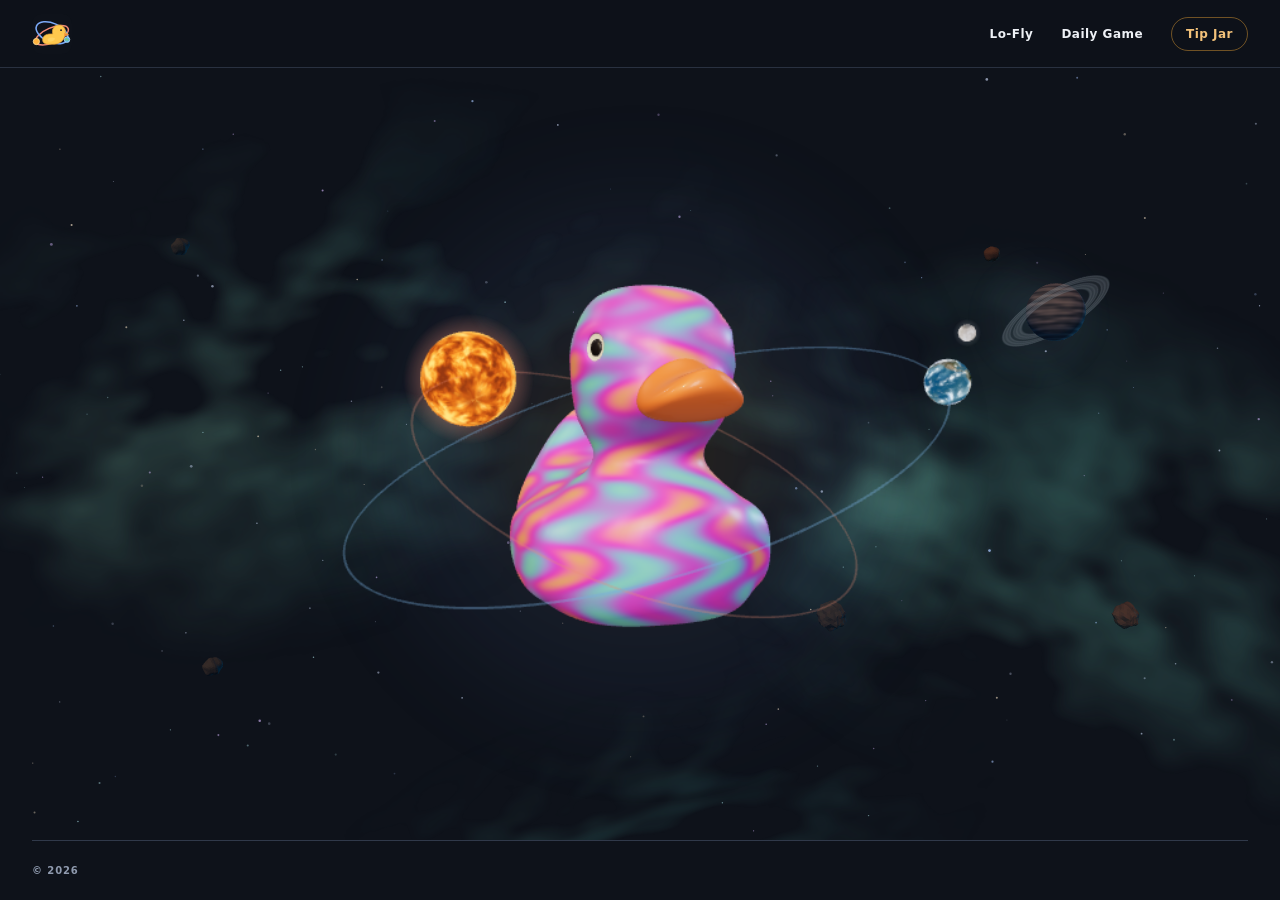
<file: index.html>
<!doctype html>
<html lang="en">
  <head>
    <meta charset="utf-8" />
    <meta name="viewport" content="width=device-width, initial-scale=1" />
    <meta name="theme-color" content="#0e121a" />
    <meta name="description" content="An interactive rubber duck in orbit. Play Lo-Fly and the Daily Game." />
    <title>jocoly.com</title>
    <link rel="icon" href="/assets/favicon-Bn6QUf4g.svg" type="image/svg+xml" />
    <script type="module" crossorigin src="/assets/main-9XzdxNdo.js"></script>
    <link rel="modulepreload" crossorigin href="/assets/site-CkQsY_3x.js">
    <link rel="stylesheet" crossorigin href="/assets/site-DRR5UtnZ.css">
  </head>
  <body>
    <a class="skip-link" href="#main">Skip to content</a>
    <header class="site-header">
      <div class="header-inner">
        <a class="brand-mark" href="#top" aria-label="Back to top"><img src="data:image/svg+xml,%3csvg%20xmlns='http://www.w3.org/2000/svg'%20viewBox='0%200%2064%2064'%3e%3crect%20width='64'%20height='64'%20rx='15'%20fill='%230e121a'/%3e%3cellipse%20cx='32'%20cy='34'%20rx='28'%20ry='12'%20transform='rotate(-23%2032%2034)'%20fill='none'%20stroke='%23f28a77'%20stroke-width='2.4'/%3e%3cellipse%20cx='32'%20cy='30'%20rx='27'%20ry='15'%20transform='rotate(24%2032%2030)'%20fill='none'%20stroke='%237ba9f7'%20stroke-width='2.4'/%3e%3ccircle%20cx='7'%20cy='44'%20r='5'%20fill='%23ffb23f'%20stroke='%23ffe09a'%20stroke-width='1.3'/%3e%3ccircle%20cx='56'%20cy='41'%20r='4.5'%20fill='%2358b7eb'%20stroke='%23d2e9ff'%20stroke-width='1'/%3e%3cpath%20d='M54%2039c-1%200-2%201-2%202%201%200%201%201%202%202l2-1%202%201%201-2-2-1-1-2z'%20fill='%2379c988'/%3e%3cpath%20d='M17%2041c0-5.5%205.5-9%2012.5-9h3.8c-.4-1.3-.6-2.6-.6-3.8%200-6.1%204.6-10.7%2010.4-10.7s10.3%204.6%2010.3%2010.7v1.5l4.9%202.8-5.9%202.6c-1.9%208.1-8.5%2013.3-19.4%2013.3H28C21%2048.4%2017%2046.2%2017%2041Z'%20fill='%23ffc84d'%20stroke='%23e3a039'%20stroke-width='1.2'%20stroke-linejoin='round'/%3e%3cpath%20d='M51%2030.5%2059%2033l-7.4%203.1c.6-1.8.5-3.8-.6-5.6Z'%20fill='%23f28a3b'/%3e%3cpath%20d='M25%2040c4-3%208-3%2012-1-2%204-6%206-11%205'%20fill='%23ffda72'%20opacity='.65'/%3e%3ccircle%20cx='46.5'%20cy='25.8'%20r='1.5'%20fill='%2325252c'/%3e%3c/svg%3e" alt="" /></a>
        <div class="header-actions">
          <nav class="site-nav" aria-label="Main navigation"><a href="/lo-fly/" data-lo-fly-link>Lo-Fly</a><a href="/daily-game/">Daily Game</a></nav>
          <a class="tip-jar" href="https://ko-fi.com/jocoly" target="_blank" rel="noopener" aria-label="Tip Jar on Ko-fi (opens in a new tab)">Tip Jar</a>
        </div>
      </div>
    </header>

    <main id="main">
      <section class="hero" id="top" aria-labelledby="hero-title">
        <h1 class="sr-only" id="hero-title">Interactive rubber duck</h1>
        <canvas class="space-field" aria-hidden="true"></canvas>
        <canvas class="space-objects" aria-hidden="true"></canvas>
        <div class="hero-art">
          <span class="art-halo" aria-hidden="true"></span>
          <canvas class="scene-canvas" aria-hidden="true"></canvas>
          <button class="duck-hit-target" type="button" aria-label="Move the cursor across the duck to slap it. Click to change its colors."></button>
          <span class="sr-only" id="filter-status" aria-live="polite"></span>
        </div>
      </section>
    </main>

    <footer class="site-footer"><span>© 2026</span></footer>
  </body>
</html>
</file>
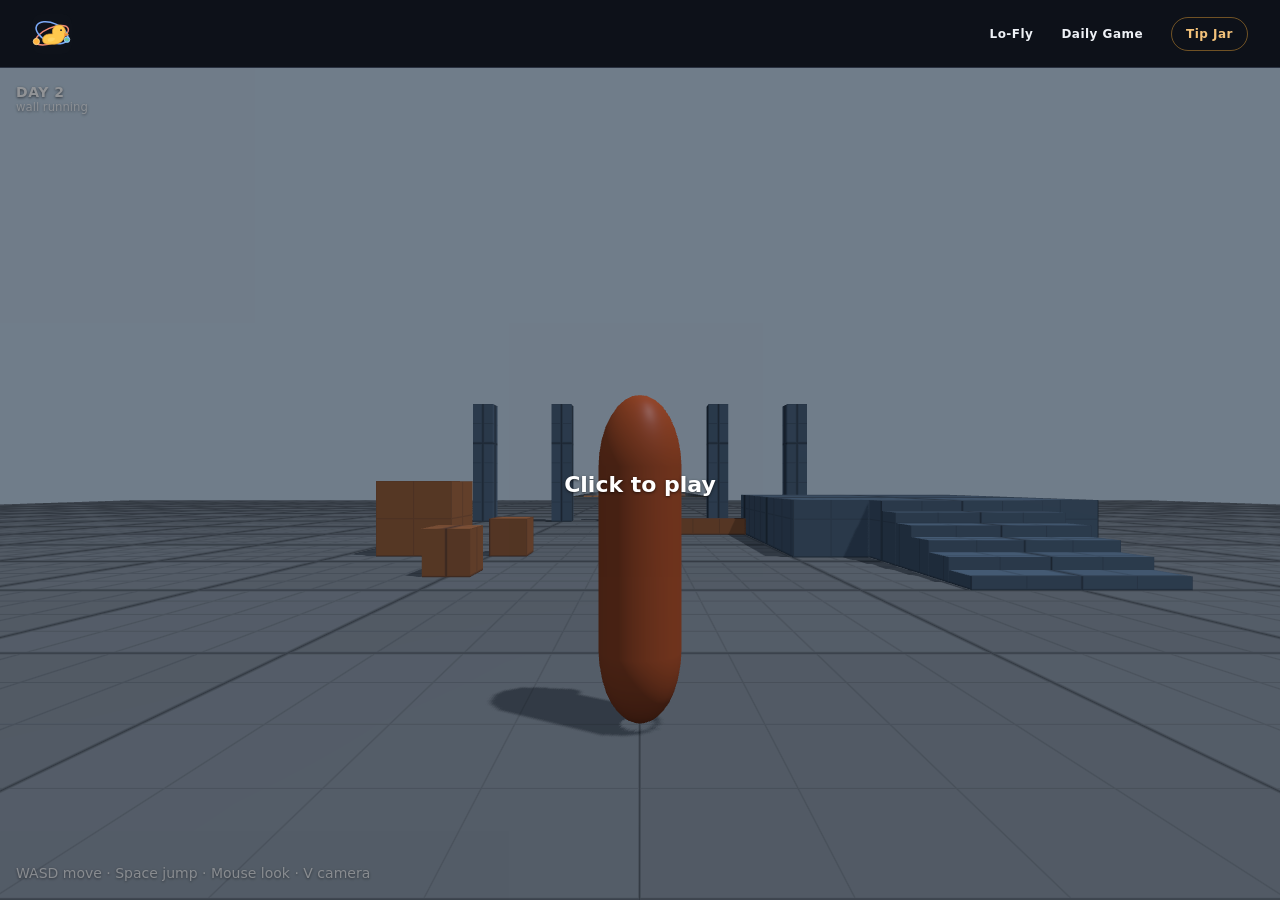
<file: daily-game/index.html>
<!doctype html>
<html lang="en">
  <head>
    <meta charset="utf-8" />
    <meta name="viewport" content="width=device-width, initial-scale=1" />
    <meta name="theme-color" content="#0e121a" />
    <meta name="description" content="Day X of adding features from other games into my game. Play the latest build." />
    <title>Daily Game — jocoly.com</title>
    <link rel="icon" href="/assets/favicon-Bn6QUf4g.svg" type="image/svg+xml" />
    <script type="module" crossorigin src="/assets/site-CkQsY_3x.js"></script>
    <script type="module" crossorigin src="/assets/game-shell-HwiSUkXV.js"></script>
    <link rel="stylesheet" crossorigin href="/assets/site-DRR5UtnZ.css">
  </head>
  <body class="game-page">
    <a class="skip-link" href="#game">Skip to game</a>
    <header class="site-header">
      <div class="header-inner">
        <a class="brand-mark" href="/" aria-label="Home"><img src="data:image/svg+xml,%3csvg%20xmlns='http://www.w3.org/2000/svg'%20viewBox='0%200%2064%2064'%3e%3crect%20width='64'%20height='64'%20rx='15'%20fill='%230e121a'/%3e%3cellipse%20cx='32'%20cy='34'%20rx='28'%20ry='12'%20transform='rotate(-23%2032%2034)'%20fill='none'%20stroke='%23f28a77'%20stroke-width='2.4'/%3e%3cellipse%20cx='32'%20cy='30'%20rx='27'%20ry='15'%20transform='rotate(24%2032%2030)'%20fill='none'%20stroke='%237ba9f7'%20stroke-width='2.4'/%3e%3ccircle%20cx='7'%20cy='44'%20r='5'%20fill='%23ffb23f'%20stroke='%23ffe09a'%20stroke-width='1.3'/%3e%3ccircle%20cx='56'%20cy='41'%20r='4.5'%20fill='%2358b7eb'%20stroke='%23d2e9ff'%20stroke-width='1'/%3e%3cpath%20d='M54%2039c-1%200-2%201-2%202%201%200%201%201%202%202l2-1%202%201%201-2-2-1-1-2z'%20fill='%2379c988'/%3e%3cpath%20d='M17%2041c0-5.5%205.5-9%2012.5-9h3.8c-.4-1.3-.6-2.6-.6-3.8%200-6.1%204.6-10.7%2010.4-10.7s10.3%204.6%2010.3%2010.7v1.5l4.9%202.8-5.9%202.6c-1.9%208.1-8.5%2013.3-19.4%2013.3H28C21%2048.4%2017%2046.2%2017%2041Z'%20fill='%23ffc84d'%20stroke='%23e3a039'%20stroke-width='1.2'%20stroke-linejoin='round'/%3e%3cpath%20d='M51%2030.5%2059%2033l-7.4%203.1c.6-1.8.5-3.8-.6-5.6Z'%20fill='%23f28a3b'/%3e%3cpath%20d='M25%2040c4-3%208-3%2012-1-2%204-6%206-11%205'%20fill='%23ffda72'%20opacity='.65'/%3e%3ccircle%20cx='46.5'%20cy='25.8'%20r='1.5'%20fill='%2325252c'/%3e%3c/svg%3e" alt="" /></a>
        <div class="header-actions">
          <nav class="site-nav" aria-label="Main navigation"><a href="/lo-fly/" data-lo-fly-link>Lo-Fly</a><span aria-current="page">Daily Game</span></nav>
          <a class="tip-jar" href="https://ko-fi.com/jocoly" target="_blank" rel="noopener" aria-label="Tip Jar on Ko-fi (opens in a new tab)">Tip Jar</a>
        </div>
      </div>
    </header>
    <main id="game" aria-label="Daily Game">
      <iframe class="game-frame" src="./play/" title="Daily Game" allow="fullscreen; gamepad" allowfullscreen></iframe>
    </main>
  </body>
</html>
</file>
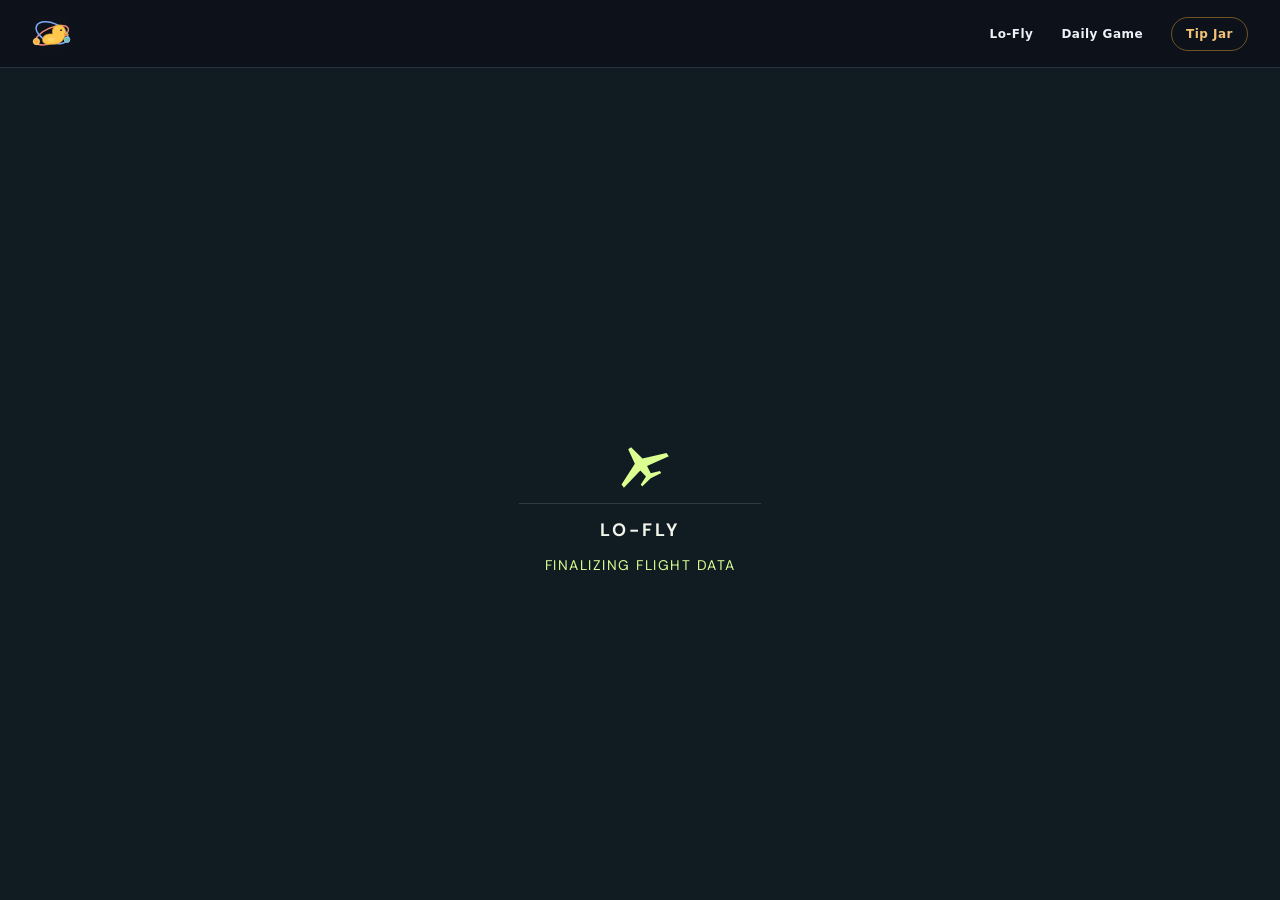
<file: lo-fly/index.html>
<!doctype html>
<html lang="en">
  <head>
    <meta charset="utf-8" />
    <meta name="viewport" content="width=device-width, initial-scale=1" />
    <meta name="theme-color" content="#0e121a" />
    <meta name="description" content="Play Lo-Fly." />
    <title>Lo-Fly — jocoly.com</title>
    <link rel="icon" href="/assets/favicon-Bn6QUf4g.svg" type="image/svg+xml" />
    <script type="module" crossorigin src="/assets/site-CkQsY_3x.js"></script>
    <script type="module" crossorigin src="/assets/game-shell-HwiSUkXV.js"></script>
    <link rel="stylesheet" crossorigin href="/assets/site-DRR5UtnZ.css">
  </head>
  <body class="game-page">
    <a class="skip-link" href="#game">Skip to game</a>
    <header class="site-header">
      <div class="header-inner">
        <a class="brand-mark" href="/" aria-label="Home"><img src="data:image/svg+xml,%3csvg%20xmlns='http://www.w3.org/2000/svg'%20viewBox='0%200%2064%2064'%3e%3crect%20width='64'%20height='64'%20rx='15'%20fill='%230e121a'/%3e%3cellipse%20cx='32'%20cy='34'%20rx='28'%20ry='12'%20transform='rotate(-23%2032%2034)'%20fill='none'%20stroke='%23f28a77'%20stroke-width='2.4'/%3e%3cellipse%20cx='32'%20cy='30'%20rx='27'%20ry='15'%20transform='rotate(24%2032%2030)'%20fill='none'%20stroke='%237ba9f7'%20stroke-width='2.4'/%3e%3ccircle%20cx='7'%20cy='44'%20r='5'%20fill='%23ffb23f'%20stroke='%23ffe09a'%20stroke-width='1.3'/%3e%3ccircle%20cx='56'%20cy='41'%20r='4.5'%20fill='%2358b7eb'%20stroke='%23d2e9ff'%20stroke-width='1'/%3e%3cpath%20d='M54%2039c-1%200-2%201-2%202%201%200%201%201%202%202l2-1%202%201%201-2-2-1-1-2z'%20fill='%2379c988'/%3e%3cpath%20d='M17%2041c0-5.5%205.5-9%2012.5-9h3.8c-.4-1.3-.6-2.6-.6-3.8%200-6.1%204.6-10.7%2010.4-10.7s10.3%204.6%2010.3%2010.7v1.5l4.9%202.8-5.9%202.6c-1.9%208.1-8.5%2013.3-19.4%2013.3H28C21%2048.4%2017%2046.2%2017%2041Z'%20fill='%23ffc84d'%20stroke='%23e3a039'%20stroke-width='1.2'%20stroke-linejoin='round'/%3e%3cpath%20d='M51%2030.5%2059%2033l-7.4%203.1c.6-1.8.5-3.8-.6-5.6Z'%20fill='%23f28a3b'/%3e%3cpath%20d='M25%2040c4-3%208-3%2012-1-2%204-6%206-11%205'%20fill='%23ffda72'%20opacity='.65'/%3e%3ccircle%20cx='46.5'%20cy='25.8'%20r='1.5'%20fill='%2325252c'/%3e%3c/svg%3e" alt="" /></a>
        <div class="header-actions">
          <nav class="site-nav" aria-label="Main navigation"><span aria-current="page">Lo-Fly</span><a href="/daily-game/">Daily Game</a></nav>
          <a class="tip-jar" href="https://ko-fi.com/jocoly" target="_blank" rel="noopener" aria-label="Tip Jar on Ko-fi (opens in a new tab)">Tip Jar</a>
        </div>
      </div>
    </header>
    <main id="game" aria-label="Lo-Fly game">
      <iframe class="game-frame" src="./game.html" title="Lo-Fly game" allow="fullscreen; autoplay; gamepad" allowfullscreen></iframe>
    </main>
  </body>
</html>
</file>
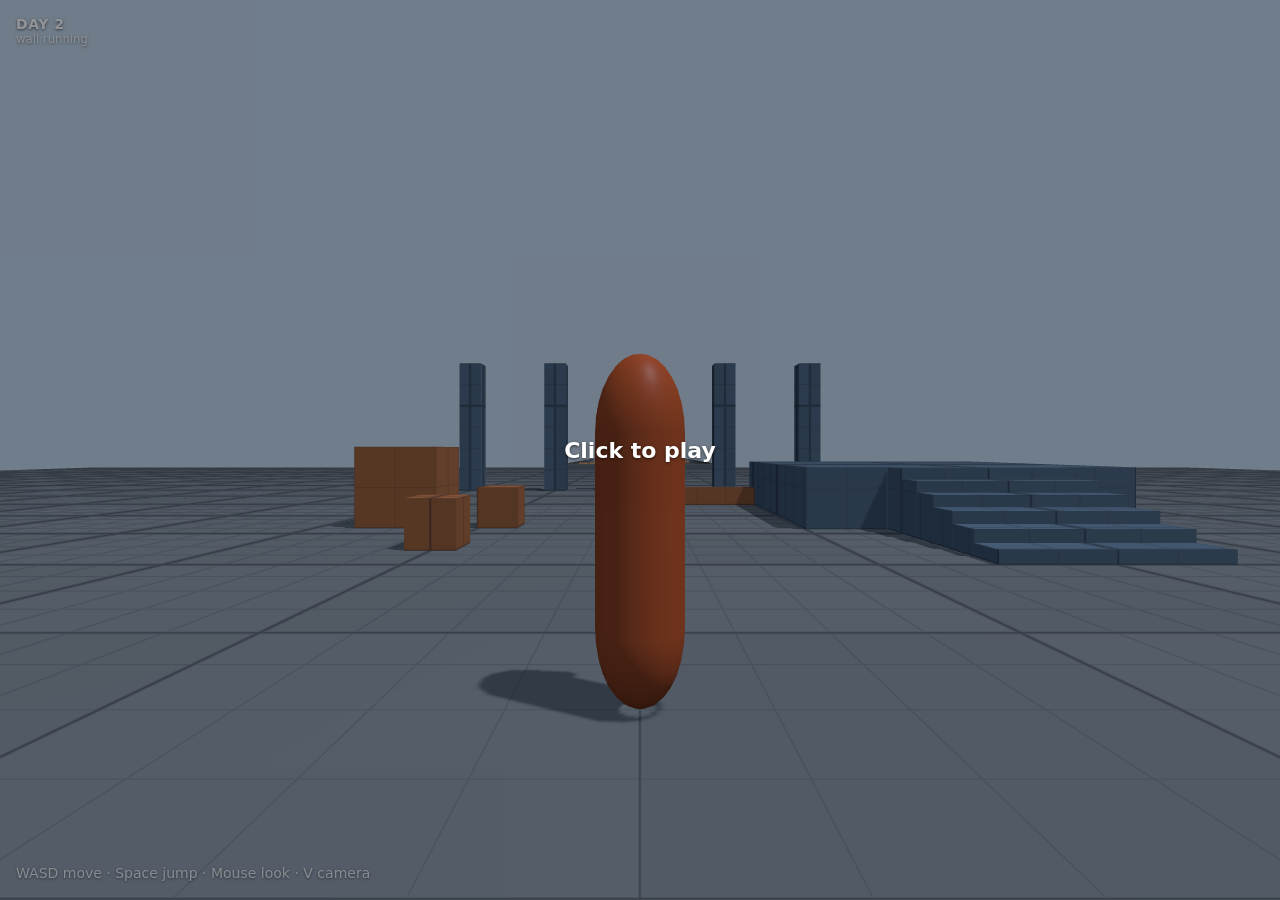
<file: daily-game/play/index.html>
<!doctype html>
<html lang="en">
  <head>
    <meta charset="UTF-8" />
    <meta name="viewport" content="width=device-width, initial-scale=1.0" />
    <title>Daily Game</title>
    <link rel="icon" href="data:," />
    <script type="module" crossorigin src="./assets/index-BrGD71N-.js"></script>
    <link rel="stylesheet" crossorigin href="./assets/index-BdhBeHRe.css">
  </head>
  <body>
    <div id="app"></div>
  </body>
</html>
</file>
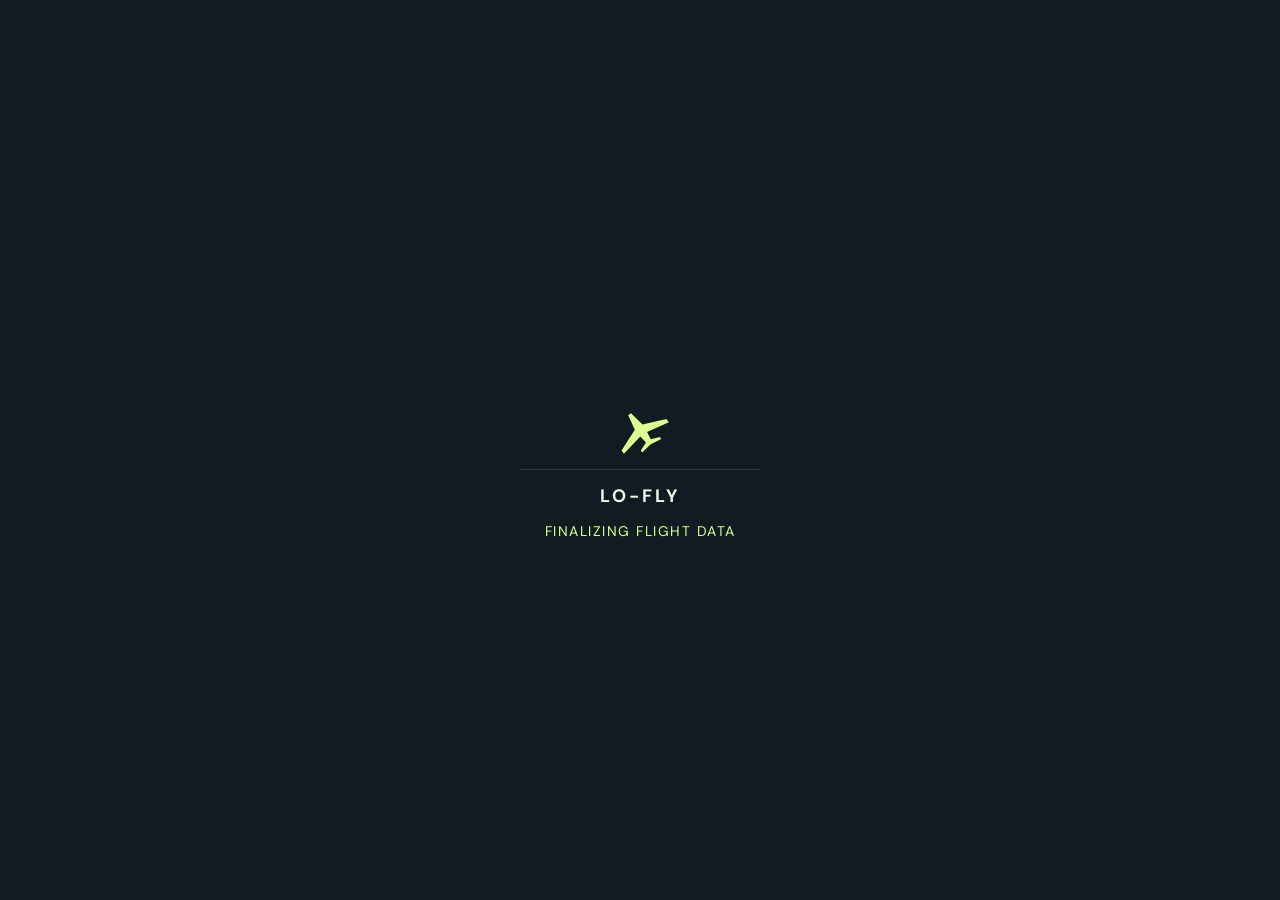
<file: lo-fly/game.html>
<!doctype html>
<html lang="en">
  <head>
    <meta charset="UTF-8" />
    <meta name="viewport" content="width=device-width, initial-scale=1" />
    <meta name="theme-color" content="#101b22" />
    <meta name="description" content="Multiplayer voxel flight combat in the browser." />
    <title>Lo-Fly</title>
    <link
      rel="icon"
      href="data:image/svg+xml,%3Csvg xmlns='http://www.w3.org/2000/svg' viewBox='0 0 64 64'%3E%3Crect width='64' height='64' rx='12' fill='%23132129'/%3E%3Cpath d='M32 8 38 30 57 45 37 40 32 56 27 40 7 45 26 30Z' fill='%23dbff83'/%3E%3C/svg%3E"
    />
    <script type="module" crossorigin src="/assets/index-B0lbQO3r.js"></script>
    <link rel="stylesheet" crossorigin href="/assets/index-C0YrY9UM.css">
  </head>
  <body>
    <div id="app"></div>
  </body>
</html>
</file>
<file: assets/site-DRR5UtnZ.css>
@layer properties{@supports (((-webkit-hyphens:none)) and (not (margin-trim:inline))) or ((-moz-orient:inline) and (not (color:rgb(from red r g b)))){*,:before,:after,::backdrop{--tw-rotate-x:initial;--tw-rotate-y:initial;--tw-rotate-z:initial;--tw-skew-x:initial;--tw-skew-y:initial;--tw-border-style:solid;--tw-shadow:0 0 #0000;--tw-shadow-color:initial;--tw-shadow-alpha:100%;--tw-inset-shadow:0 0 #0000;--tw-inset-shadow-color:initial;--tw-inset-shadow-alpha:100%;--tw-ring-color:initial;--tw-ring-shadow:0 0 #0000;--tw-inset-ring-color:initial;--tw-inset-ring-shadow:0 0 #0000;--tw-ring-inset:initial;--tw-ring-offset-width:0px;--tw-ring-offset-color:#fff;--tw-ring-offset-shadow:0 0 #0000;--tw-outline-style:solid;--tw-blur:initial;--tw-brightness:initial;--tw-contrast:initial;--tw-grayscale:initial;--tw-hue-rotate:initial;--tw-invert:initial;--tw-opacity:initial;--tw-saturate:initial;--tw-sepia:initial;--tw-drop-shadow:initial;--tw-drop-shadow-color:initial;--tw-drop-shadow-alpha:100%;--tw-drop-shadow-size:initial}}}@layer theme{:root,:host{--font-sans:-apple-system, BlinkMacSystemFont, "Segoe UI", Roboto, "Helvetica Neue", "Noto Sans", Arial, sans-serif, "Apple Color Emoji", "Segoe UI Emoji", "Segoe UI Symbol", "Noto Color Emoji";--font-mono:ui-monospace, SFMono-Regular, Menlo, Monaco, Consolas, "Liberation Mono", "Courier New", monospace;--spacing:.25rem;--default-transition-duration:.15s;--default-transition-timing-function:cubic-bezier(.4, 0, .2, 1);--default-font-family:var(--font-sans);--default-mono-font-family:var(--font-mono)}}@layer base{*,:after,:before,::backdrop{box-sizing:border-box;border:0 solid;margin:0;padding:0}::file-selector-button{box-sizing:border-box;border:0 solid;margin:0;padding:0}html,:host{-webkit-text-size-adjust:100%;tab-size:4;line-height:1.5;font-family:var(--default-font-family,-apple-system, BlinkMacSystemFont, "Segoe UI", Roboto, "Helvetica Neue", "Noto Sans", Arial, sans-serif, "Apple Color Emoji", "Segoe UI Emoji", "Segoe UI Symbol", "Noto Color Emoji");font-feature-settings:var(--default-font-feature-settings,normal);font-variation-settings:var(--default-font-variation-settings,normal);-webkit-tap-highlight-color:transparent}hr{height:0;color:inherit;border-top-width:1px}abbr:where([title]){-webkit-text-decoration:underline dotted;text-decoration:underline dotted}h1,h2,h3,h4,h5,h6{font-size:inherit;font-weight:inherit}a{color:inherit;-webkit-text-decoration:inherit;text-decoration:inherit}b,strong{font-weight:bolder}code,kbd,samp,pre{font-family:var(--default-mono-font-family,ui-monospace, SFMono-Regular, Menlo, Monaco, Consolas, "Liberation Mono", "Courier New", monospace);font-feature-settings:var(--default-mono-font-feature-settings,normal);font-variation-settings:var(--default-mono-font-variation-settings,normal);font-size:1em}small{font-size:80%}sub,sup{vertical-align:baseline;font-size:75%;line-height:0;position:relative}sub{bottom:-.25em}sup{top:-.5em}table{text-indent:0;border-color:inherit;border-collapse:collapse}:-moz-focusring:where(:not(iframe)){outline:auto}progress{vertical-align:baseline}summary{display:list-item}ol,ul,menu{list-style:none}img,svg,video,canvas,audio,iframe,embed,object{vertical-align:middle;display:block}img,video{max-width:100%;height:auto}button,input,select,optgroup,textarea{font:inherit;font-feature-settings:inherit;font-variation-settings:inherit;letter-spacing:inherit;color:inherit;opacity:1;background-color:#0000;border-radius:0}::file-selector-button{font:inherit;font-feature-settings:inherit;font-variation-settings:inherit;letter-spacing:inherit;color:inherit;opacity:1;background-color:#0000;border-radius:0}:where(select:is([multiple],[size])) optgroup{font-weight:bolder}:where(select:is([multiple],[size])) optgroup option{padding-inline-start:20px}::file-selector-button{margin-inline-end:4px}::placeholder{opacity:1}@supports (not ((-webkit-appearance:-apple-pay-button))) or (contain-intrinsic-size:1px){::placeholder{color:currentColor}@supports (color:color-mix(in lab,red,red)){::placeholder{color:color-mix(in oklab,currentcolor 50%,transparent)}}}textarea{resize:vertical}::-webkit-search-decoration{-webkit-appearance:none}::-webkit-date-and-time-value{min-height:1lh;text-align:inherit}::-webkit-datetime-edit{display:inline-flex}::-webkit-datetime-edit-fields-wrapper{padding:0}::-webkit-datetime-edit{padding-block:0}::-webkit-datetime-edit-year-field{padding-block:0}::-webkit-datetime-edit-month-field{padding-block:0}::-webkit-datetime-edit-day-field{padding-block:0}::-webkit-datetime-edit-hour-field{padding-block:0}::-webkit-datetime-edit-minute-field{padding-block:0}::-webkit-datetime-edit-second-field{padding-block:0}::-webkit-datetime-edit-millisecond-field{padding-block:0}::-webkit-datetime-edit-meridiem-field{padding-block:0}::-webkit-calendar-picker-indicator{line-height:1}:-moz-ui-invalid{box-shadow:none}button,input:where([type=button],[type=reset],[type=submit]){appearance:button}::file-selector-button{appearance:button}::-webkit-inner-spin-button{height:auto}::-webkit-outer-spin-button{height:auto}[hidden]:where(:not([hidden=until-found])){display:none!important}}@layer components;@layer utilities{.visible{visibility:visible}.sr-only{clip-path:inset(50%);white-space:nowrap;border-width:0;width:1px;height:1px;margin:-1px;padding:0;position:absolute;overflow:hidden}.fixed{position:fixed}.relative{position:relative}.static{position:static}.block{display:block}.grid{display:grid}.hidden{display:none}.h-9{height:calc(var(--spacing) * 9)}.transform{transform:var(--tw-rotate-x,) var(--tw-rotate-y,) var(--tw-rotate-z,) var(--tw-skew-x,) var(--tw-skew-y,)}.border{border-style:var(--tw-border-style);border-width:1px}.italic{font-style:italic}.antialiased{-webkit-font-smoothing:antialiased;-moz-osx-font-smoothing:grayscale}.shadow{--tw-shadow:0 1px 3px 0 var(--tw-shadow-color,#0000001a), 0 1px 2px -1px var(--tw-shadow-color,#0000001a);box-shadow:var(--tw-inset-shadow),var(--tw-inset-ring-shadow),var(--tw-ring-offset-shadow),var(--tw-ring-shadow),var(--tw-shadow)}.ring{--tw-ring-shadow:var(--tw-ring-inset,) 0 0 0 calc(1px + var(--tw-ring-offset-width)) var(--tw-ring-color,currentcolor);box-shadow:var(--tw-inset-shadow),var(--tw-inset-ring-shadow),var(--tw-ring-offset-shadow),var(--tw-ring-shadow),var(--tw-shadow)}.outline{outline-style:var(--tw-outline-style);outline-width:1px}.invert{--tw-invert:invert(100%);filter:var(--tw-blur,) var(--tw-brightness,) var(--tw-contrast,) var(--tw-grayscale,) var(--tw-hue-rotate,) var(--tw-invert,) var(--tw-saturate,) var(--tw-sepia,) var(--tw-drop-shadow,)}.filter{filter:var(--tw-blur,) var(--tw-brightness,) var(--tw-contrast,) var(--tw-grayscale,) var(--tw-hue-rotate,) var(--tw-invert,) var(--tw-saturate,) var(--tw-sepia,) var(--tw-drop-shadow,)}.transition{transition-property:color,background-color,border-color,outline-color,text-decoration-color,fill,stroke,--tw-gradient-from,--tw-gradient-via,--tw-gradient-to,opacity,box-shadow,transform,translate,scale,rotate,filter,-webkit-backdrop-filter,backdrop-filter,display,content-visibility,overlay,pointer-events;transition-timing-function:var(--tw-ease,var(--default-transition-timing-function));transition-duration:var(--tw-duration,var(--default-transition-duration))}}:root{color-scheme:dark}html{scroll-behavior:smooth}body{color:#eef1f6;background:#0e121a;flex-direction:column;min-height:100svh;margin:0;font-family:Inter,ui-sans-serif,system-ui,sans-serif;display:flex}a{color:inherit;text-decoration:none}button{font:inherit}a:focus-visible,button:focus-visible{outline-offset:5px;outline:2px solid #aabdff}.sr-only{clip:rect(0,0,0,0);white-space:nowrap;border:0;width:1px;height:1px;margin:-1px;padding:0;position:absolute;overflow:hidden}.skip-link{z-index:100;color:#0e121a;background:#e8edff;padding:10px 14px;position:fixed;top:-70px;left:12px}.skip-link:focus{top:12px}.site-header{-webkit-backdrop-filter:blur(18px);backdrop-filter:blur(18px);z-index:5;background:#0e121aeb;border-bottom:1px solid #293140;flex:none;height:68px}.header-inner{justify-content:space-between;align-items:center;width:min(100% - 64px,1280px);height:100%;margin-inline:auto;display:flex}.brand-mark{place-items:center;width:40px;height:40px;display:grid}.brand-mark img{width:40px;height:40px;display:block}.site-nav{letter-spacing:.04em;gap:28px;font-size:12px;font-weight:650;display:flex}.site-nav a,.site-nav [aria-current=page]{align-items:center;padding:12px 0;display:inline-flex}.site-nav a:hover{color:#aabdff}.header-actions{align-items:center;gap:28px;display:flex}.tip-jar{color:#f3c27a;letter-spacing:.04em;white-space:nowrap;border:1px solid #d4933280;border-radius:999px;align-items:center;padding:7px 14px;font-size:12px;font-weight:650;transition:background-color .15s,border-color .15s;display:inline-flex}.tip-jar:hover{background:#d4933224;border-color:#d49332}main{flex:1;min-height:0;display:grid}.hero{isolation:isolate;place-items:center;min-height:calc(100svh - 130px);display:grid;position:relative;overflow:hidden}.space-field,.space-objects{pointer-events:none;width:100%;height:100%;display:block;position:absolute;inset:0}.space-field{z-index:0}.space-objects{z-index:1;opacity:.65}.hero-art{aspect-ratio:1;z-index:2;pointer-events:none;width:min(100vw - 32px,100svh - 142px,850px);position:relative}.art-halo{filter:blur(38px);background:radial-gradient(circle,#d4933222 4%,#4b68a31b 47%,#0000 76%);border-radius:50%;position:absolute;inset:11%}.scene-canvas{opacity:0;pointer-events:none;width:100%;height:100%;transition:opacity .4s;display:block;position:absolute;inset:0}.hero-art.scene-ready .scene-canvas{opacity:1}.duck-hit-target{z-index:1;pointer-events:auto;touch-action:pan-y;background:0 0;border:0;width:56%;height:67%;padding:0;position:absolute;top:17%;left:22%}.duck-hit-target:disabled{pointer-events:none}.duck-hit-target:focus-visible{border-radius:50%;outline:2px solid #aabdff}.site-footer{color:#8f9aae;letter-spacing:.09em;border-top:1px solid #30394a;flex:none;justify-content:space-between;align-items:center;width:min(100% - 64px,1280px);min-height:60px;margin-inline:auto;font-size:10px;font-weight:650;display:flex}.game-page{height:100svh;overflow:hidden}.game-page main{flex:1;min-height:0;display:block}.game-frame{background:#101b22;border:0;width:100%;height:100%;display:block}@media(max-width:520px){.site-header{height:58px}.header-inner,.site-footer{width:calc(100% - 36px)}.header-actions,.site-nav{gap:18px}.tip-jar{padding:6px 11px}.hero{min-height:calc(100svh - 112px)}.hero-art{width:min(100vw - 4px,100svh - 126px)}.site-footer{min-height:54px}}@media(prefers-reduced-motion:reduce){html{scroll-behavior:auto}.scene-canvas{transition:none}}@property --tw-rotate-x{syntax:"*";inherits:false}@property --tw-rotate-y{syntax:"*";inherits:false}@property --tw-rotate-z{syntax:"*";inherits:false}@property --tw-skew-x{syntax:"*";inherits:false}@property --tw-skew-y{syntax:"*";inherits:false}@property --tw-border-style{syntax:"*";inherits:false;initial-value:solid}@property --tw-shadow{syntax:"*";inherits:false;initial-value:0 0 #0000}@property --tw-shadow-color{syntax:"*";inherits:false}@property --tw-shadow-alpha{syntax:"<percentage>";inherits:false;initial-value:100%}@property --tw-inset-shadow{syntax:"*";inherits:false;initial-value:0 0 #0000}@property --tw-inset-shadow-color{syntax:"*";inherits:false}@property --tw-inset-shadow-alpha{syntax:"<percentage>";inherits:false;initial-value:100%}@property --tw-ring-color{syntax:"*";inherits:false}@property --tw-ring-shadow{syntax:"*";inherits:false;initial-value:0 0 #0000}@property --tw-inset-ring-color{syntax:"*";inherits:false}@property --tw-inset-ring-shadow{syntax:"*";inherits:false;initial-value:0 0 #0000}@property --tw-ring-inset{syntax:"*";inherits:false}@property --tw-ring-offset-width{syntax:"<length>";inherits:false;initial-value:0}@property --tw-ring-offset-color{syntax:"*";inherits:false;initial-value:#fff}@property --tw-ring-offset-shadow{syntax:"*";inherits:false;initial-value:0 0 #0000}@property --tw-outline-style{syntax:"*";inherits:false;initial-value:solid}@property --tw-blur{syntax:"*";inherits:false}@property --tw-brightness{syntax:"*";inherits:false}@property --tw-contrast{syntax:"*";inherits:false}@property --tw-grayscale{syntax:"*";inherits:false}@property --tw-hue-rotate{syntax:"*";inherits:false}@property --tw-invert{syntax:"*";inherits:false}@property --tw-opacity{syntax:"*";inherits:false}@property --tw-saturate{syntax:"*";inherits:false}@property --tw-sepia{syntax:"*";inherits:false}@property --tw-drop-shadow{syntax:"*";inherits:false}@property --tw-drop-shadow-color{syntax:"*";inherits:false}@property --tw-drop-shadow-alpha{syntax:"<percentage>";inherits:false;initial-value:100%}@property --tw-drop-shadow-size{syntax:"*";inherits:false}
</file>
<file: daily-game/play/assets/index-BdhBeHRe.css>
*{box-sizing:border-box}html,body{color:#fff;background:#0d1117;height:100%;margin:0;font-family:system-ui,Segoe UI,sans-serif;overflow:hidden}#app,#app canvas{width:100%;height:100%;display:block}body.capture #app{place-items:center;display:grid}body.capture #app canvas{aspect-ratio:9/16;width:auto;height:100vh}.hud{pointer-events:none;text-shadow:0 1px 3px #0009;font-size:14px;position:fixed;inset:0}.hud-day{letter-spacing:.04em;font-weight:800;position:absolute;top:16px;left:16px}.hud-day small{opacity:.8;letter-spacing:0;font-weight:500;display:block}.hud-help{opacity:.85;line-height:1.6;position:absolute;bottom:16px;left:16px}.hud-prompt{background:#0d111773;place-items:center;font-size:22px;font-weight:700;display:grid;position:absolute;inset:0}.hud-prompt[hidden]{display:none}.hud-status{background:#0d1117b3;border-radius:6px;padding:4px 10px;font-weight:800;position:absolute;top:16px;right:16px}.hud-status[hidden]{display:none}.hud-status.rec{color:#ff4d4d}.hud-status.rec:before{content:"";background:currentColor;border-radius:50%;width:10px;height:10px;margin-right:6px;animation:1s steps(2,end) infinite blink;display:inline-block}@keyframes blink{50%{opacity:0}}.hud-toast{background:#0d1117cc;border-radius:6px;max-width:60ch;padding:8px 12px;transition:opacity .3s;position:absolute;bottom:16px;right:16px}body.capture .hud-help,body.capture .hud-day{display:none}
</file>
<file: assets/index-C0YrY9UM.css>
#mobile-controls{position:fixed;inset:calc(var(--mobile-header, 84px) + 8px) 0 0;z-index:8;pointer-events:none;touch-action:none;-webkit-user-select:none;user-select:none}#mobile-controls[hidden]{display:none}#mobile-controls button,#touch-stick{pointer-events:auto;touch-action:none}#mobile-controls button{min-height:44px;padding:8px 12px;font:600 12px DM Sans,sans-serif;letter-spacing:0;text-transform:none;color:#eff8e8;border:1px solid #bfdbc46b;border-radius:8px;background:#152932c9}#mobile-controls button.held{background:#d9ff89;color:#18292e}#mobile-controls .touch-throttle{position:absolute;top:0;bottom:104px;width:28%;border-color:#c9e2ca22;background:#14293528;font-size:30px;display:flex;flex-direction:column;justify-content:flex-end;align-items:center;padding-bottom:30px}.touch-throttle span{font-size:11px}.touch-throttle.slow{left:0}.touch-throttle.fast{right:0}.touch-center{position:absolute;left:29%;right:29%;top:0;display:flex;justify-content:center;gap:5px;flex-wrap:wrap}#touch-stick{position:absolute;left:calc(50% - 52px);bottom:114px;width:104px;height:104px;border:1px solid #d9edd87a;border-radius:50%;background:#192e3966}#touch-stick i{position:absolute;left:38px;top:38px;width:28px;height:28px;border-radius:50%;background:#d9ff89aa}#touch-stick span{position:absolute;bottom:8px;width:120px;left:-8px;text-align:center;color:#eaf4e8;font-size:10px}.touch-weapons,.touch-maneuvers{position:absolute;bottom:max(12px,env(safe-area-inset-bottom));display:grid;gap:6px}.touch-weapons{right:10px;grid-template-columns:repeat(3,1fr)}.touch-maneuvers{left:10px;grid-template-columns:repeat(2,1fr)}body.mobile header{padding:7px 12px;gap:6px;min-height:80px;height:auto;flex-wrap:wrap}body.mobile .brand{font-size:14px}body.mobile .brand>span{font-size:13px}body.mobile .brand svg{display:none}body.mobile .top-right{gap:4px;flex-wrap:wrap}body.mobile .icon-button{padding:7px 9px;min-height:36px;font-size:11px}body.mobile #mouse-mode,body.mobile #y-axis,body.mobile #system-status,body.mobile #control-strip,body.mobile .mouse-control-row,body.mobile .key-hint{display:none}body.mobile #hud{top:0;z-index:6}body.mobile #salvage-score{--score-translate: 0px;--score-pulse-scale: 1.08;left:auto;right:12px;top:calc(var(--mobile-header, 84px) - 40px);min-width:0;padding:4px 8px;display:flex;align-items:baseline;gap:6px;font-size:22px;transform-origin:right center}body.mobile #salvage-score:before{margin:0;font-size:8px;letter-spacing:.12em}@media(min-width:541px){body.mobile #salvage-score{right:64px;top:calc(var(--mobile-header, 84px) - 56px)}}body.mobile #flight-scoreboard{display:none}body.mobile{--mobile-control-head: 56px}body.mobile .hud-bottom{top:calc(var(--mobile-header, 84px) + var(--mobile-control-head) + 10px);bottom:auto;left:12px;right:12px}body.mobile .hud-bottom strong{font-size:20px}body.mobile .hud-bottom .flight-message{display:none}body.mobile #chase-speed{top:calc(var(--mobile-header, 84px) + var(--mobile-control-head) + 10px);bottom:auto;left:auto;right:12px;transform:none;width:90px}body.mobile #boost-indicator{top:calc(var(--mobile-header, 84px) + var(--mobile-control-head));bottom:auto;font-size:9px}body.mobile #boundary-indicator{top:calc(var(--mobile-header, 84px) + var(--mobile-control-head) + 22px);bottom:auto;font-size:9px}body.mobile #radar,body.mobile .objective{display:none}body.mobile #cockpit{opacity:.9}body.mobile #pause[open]{inset:calc(var(--mobile-header, 84px) + 8px) 12px 12px;width:auto;max-width:570px;height:calc(100dvh - var(--mobile-header, 84px) - 20px);max-height:calc(100dvh - var(--mobile-header, 84px) - 20px);overflow-y:auto;overflow-x:hidden;overscroll-behavior-y:contain;touch-action:pan-y;-webkit-overflow-scrolling:touch;transform:none;margin:0 auto;padding:20px}body.mobile #pause button{touch-action:pan-y}body.mobile #pause input{font-size:16px}body.mobile .vehicle-grid{grid-template-columns:repeat(3,minmax(0,1fr))}body.mobile .vehicle-grid button{min-width:0}body.mobile .pause-heading{flex-wrap:wrap;gap:8px}body.mobile .pause-heading small{font-size:9px}@media(max-width:540px){body.mobile{--mobile-control-head: 108px}body.mobile header>div:first-child{display:flex;width:100%;justify-content:space-between;align-items:center}body.mobile #lobby-badge{font-size:10px;margin:0}body.mobile .top-right{margin:auto}#mobile-controls .touch-weapons{max-width:47%;grid-template-columns:repeat(2,1fr)}#mobile-controls .touch-maneuvers{max-width:47%}#mobile-controls .touch-center button{padding:7px;font-size:11px}#mobile-controls .touch-center{left:28%;right:28%}}:root{font-family:DM Sans,Arial,sans-serif;color:#f3f5ed;background:#8faeb5;font-synthesis:none;--lime: #dcff92;--muted: #a5b3b6;--line: #ffffff19;--danger: #ff6b5c}*{box-sizing:border-box}body{margin:0;overflow:hidden}#loading-screen{position:fixed;inset:0;z-index:100;display:grid;place-content:center;grid-template-columns:minmax(0,480px);padding:20px;gap:14px;text-align:center;letter-spacing:3px;background:#101b22;transition:opacity .45s}#loading-screen.done{opacity:0;pointer-events:none}#loading-screen small{color:var(--lime);font-size:14px;letter-spacing:1.5px}.loading-loop{position:relative;justify-self:center;width:242px;height:110px;overflow:hidden;border-bottom:1px solid #ffffff24}#loading-retry{justify-self:center;padding:9px 18px;border:1px solid #dcff9280;background:#192830;color:var(--lime);font-size:10px;letter-spacing:1px}.loading-plane{position:absolute;left:0;right:0;bottom:14px;width:70px;margin-inline:auto;color:var(--lime);animation:loading-hover 2.4s ease-in-out infinite}.loading-plane svg{width:100%;transform:rotate(-35deg)}#loading-screen>b{font-size:clamp(14px,4vw,18px)}@keyframes loading-hover{0%,to{transform:translateY(0) rotate(-4deg)}50%{transform:translateY(-16px) rotate(4deg)}}@media(prefers-reduced-motion:reduce){.loading-plane{animation:none}}button,a{-webkit-tap-highlight-color:transparent}button{font:inherit;color:inherit;cursor:pointer;border-radius:3px;transition:background-color .18s,border-color .18s,color .18s,transform .18s}button:focus-visible,a:focus-visible{outline:2px solid var(--lime);outline-offset:4px}button{border:0}a{color:inherit}button:disabled{cursor:wait;opacity:.6}[hidden]{display:none!important}#world{position:fixed;inset:0;width:100%;height:100%;outline:0}.in-flight #world{cursor:none}.vignette{position:fixed;inset:0;pointer-events:none;background:linear-gradient(90deg,#101f2ac9,#13222b38 43%,#12202917 63%,#0c19253b),linear-gradient(0deg,#0b1c29b3,transparent 27%,transparent 65%,#13212b50)}header{position:fixed;top:0;left:0;right:0;height:102px;padding:0 4.2%;display:flex;align-items:center;justify-content:space-between;z-index:5;border-bottom:1px solid #ffffff1c}.brand{display:flex;gap:12px;align-items:center;text-decoration:none}.brand>svg{width:42px;height:42px;transform:rotate(-25deg);color:var(--lime)}.brand>span{font-size:19px;letter-spacing:3px;font-weight:700}#lobby-badge{margin:5px 0 0 54px;color:#d7e0df;font:11px monospace;letter-spacing:1px;text-shadow:0 1px 3px #13212b,0 0 5px #13212b}#system-status{color:#e1e8e4;font-size:11px;text-shadow:0 1px 3px #13212b,0 0 5px #13212b}#lobby-badge b{color:var(--lime);letter-spacing:2px}.brand small{display:block;font-size:8px;letter-spacing:2.7px;color:#c3cdd0;margin-top:5px}.top-right{display:flex;gap:6px;align-items:center;font-size:9px;letter-spacing:1.7px}#control-strip{flex:1;margin:0 22px;color:#bdcbc7;text-align:center;font:8px monospace;letter-spacing:.45px;white-space:nowrap}body:not(.in-flight) #control-strip{display:none}@media(max-width:1350px){#control-strip{display:none}}.live-dot{display:inline-block;width:6px;height:6px;border-radius:50%;background:var(--lime);box-shadow:0 0 12px #dcff9266}.icon-button{height:34px;min-width:34px;background:transparent;font-size:22px;margin-left:12px;color:#e0e9e8}.icon-button span{font-size:9px;letter-spacing:1px;margin-left:3px}#hangar{position:relative;height:100dvh;padding:130px 4.2% 95px;display:flex;align-items:center;justify-content:space-between;gap:4%;pointer-events:none}.intro{align-self:center;padding-bottom:84px;pointer-events:auto}.eyebrow{font-size:10px;letter-spacing:2.5px;font-weight:600;color:var(--lime);display:flex;align-items:center;gap:10px}.eyebrow>span{width:22px;height:1px;background:var(--lime)}h1{font-family:Barlow Condensed,Arial Narrow,Impact,sans-serif;font-size:clamp(68px,6.8vw,112px);line-height:.99;letter-spacing:-.8px;font-weight:600;margin:26px 0 23px;text-transform:uppercase}h1 em{color:var(--lime);font-style:normal}.intro>p{font-size:14px;line-height:1.85;color:#d0dbdc;margin:0;text-shadow:0 1px 10px #14252b}.location{display:flex;gap:12px;align-items:center;margin-top:34px;font-size:9px;letter-spacing:2px}.location-cross{font-size:28px;color:var(--lime);font-weight:400}.location small{display:block;font-size:9px;letter-spacing:1.3px;color:#b0c3c9;margin-top:7px}.mission-panel{display:flex;flex-direction:column;width:435px;flex-shrink:0;pointer-events:auto;background:linear-gradient(125deg,#17252ff2,#14202aeb);border:1px solid #ffffff29;box-shadow:0 20px 90px #07131e4d;padding:16px 28px 12px;-webkit-backdrop-filter:blur(18px);backdrop-filter:blur(18px);border-radius:3px;max-height:calc(100dvh - 225px);overflow:hidden;scrollbar-color:#718b98 #0b1720}.setup-scroll-shell{display:flex;flex-direction:column;min-height:0}.setup-fields{flex:1 1 auto;min-height:0;overflow-y:auto;padding-bottom:8px;scrollbar-width:thin;scroll-padding-bottom:8px}.setup-scroll-cue{display:none;position:relative;min-height:28px;flex-shrink:0;color:#d2dfbc;background:transparent;font-size:12px;text-align:center}.setup-scroll-cue:hover{background:#ffffff0c}.setup-scroll-shell[data-overflow=true] .setup-scroll-cue{display:block}@media(max-height:700px)and (min-width:901px){.setup-fields{overflow-y:scroll;scrollbar-width:auto;scrollbar-gutter:stable;scrollbar-color:#bdd09e #071419;border-bottom:1px solid #ffffff40;margin-bottom:8px;padding-right:8px}}.mission-panel>#launch{flex-shrink:0}body:not(.in-flight) #mouse-mode,body:not(.in-flight) #y-axis{display:none}.panel-heading{display:flex;justify-content:space-between;align-items:center;font-size:9px;font-weight:700;letter-spacing:2px;color:#c4d1d2}.small-tag{font:8px monospace;color:#8b9da4;letter-spacing:1px}.mission-panel h2{font-size:25px;font-weight:500;letter-spacing:-.8px;margin:2px 0 8px}.lobby-join{margin:-5px 0 8px;padding:6px 8px;border:1px solid #ffffff18;background:#08131a55}.lobby-join label,.lobby-join small{display:block;font:8px monospace;letter-spacing:1.3px;color:#9fb0b5}.lobby-join>div{display:flex;gap:7px;margin:5px 0 3px}.lobby-join input{min-width:0;flex:1;border:1px solid #ffffff25;background:#0a171f;color:var(--lime);font:15px monospace;letter-spacing:5px;padding:8px 10px;text-transform:uppercase}.lobby-join button{width:90px;margin:0;padding:8px 14px}.lobby-join small{color:var(--lime)}.field-label{font-size:9px;font-weight:600;letter-spacing:1.8px;color:#d2d9d9;margin:0 0 8px}.field-label>span{color:#6a818b;margin-right:9px;font:10px monospace}.vehicle-grid{display:grid;grid-template-columns:repeat(4,1fr);gap:6px}.vehicle{position:relative;background:#ffffff03;border:1px solid #ffffff1c;border-radius:3px;display:flex;flex-direction:column;justify-content:center;align-items:center;min-height:40px;padding:5px;transition:background .18s,border-color .18s}.vehicle:hover{background:#ffffff0c;border-color:#ffffff42;transform:translateY(-1px)}.vehicle:focus:not(:focus-visible),.mode:focus:not(:focus-visible){outline:none}.vehicle:focus-visible,.mode:focus-visible,#sound-settings summary:focus-visible{outline:2px solid #8de6ff;outline-offset:2px}.vehicle.selected{border-color:var(--lime);background:#dcff9210;color:var(--lime)}.vehicle.locked{opacity:.5}.vehicle.locked:hover{background:#ffffff03;border-color:#ffffff1c;transform:none}.vehicle-hint{position:absolute;right:5px;top:5px;width:13px;height:13px;line-height:13px;border-radius:50%;background:#ffffff1c;border:1px solid #ffffff30;color:#cfe0e6;font-size:9px;font-weight:700;text-align:center;cursor:help}.vehicle-hint:hover{background:#ffffff38}.vehicle.shake{animation:vehicle-shake .4s}@keyframes vehicle-shake{10%,90%{transform:translate(-1px)}20%,80%{transform:translate(2px)}30%,50%,70%{transform:translate(-3px)}40%,60%{transform:translate(3px)}}@media(prefers-reduced-motion:reduce){.vehicle.shake{animation:none}}.vehicle-num{position:absolute;left:9px;top:8px;font:8px monospace;color:#80928e}.vehicle svg{height:32px;width:60px;color:#b7c7c7;margin-top:1px;margin-bottom:2px;filter:drop-shadow(0 7px 5px #0004)}.vehicle.selected svg{color:var(--lime)}.vehicle strong{font-size:12px;font-weight:600;letter-spacing:.2px;color:#e8efec}.vehicle small{font-size:7px;letter-spacing:.7px;color:#8ea2a9;margin-top:6px}.vehicle-info{display:flex;justify-content:space-between;color:#849a9f;font:8px monospace;letter-spacing:1px;margin:4px 0 8px}.vehicle-info span:first-child{color:#bdcead}.modes{display:flex;flex-direction:column;gap:5px}@media(min-width:901px){.setup-fields .modes{display:grid;grid-template-columns:1fr 1fr}}.mode{width:100%;display:flex;align-items:center;gap:11px;text-align:left;padding:5px 10px;background:#ffffff02;border:1px solid #ffffff16;border-radius:3px}.mode:hover{background:#ffffff09;border-color:#ffffff3a;transform:translateY(-1px)}.mode.selected{background:#dcff9209;border-color:#dcff9270}.mode strong{display:block;font-size:12px;font-weight:500}.mode-icon{width:26px;height:26px;flex:0 0 26px;background:#9eb0b2;-webkit-mask:var(--mode-icon) center / contain no-repeat;mask:var(--mode-icon) center / contain no-repeat}.mode-icon.mech-icon{--mode-icon: url(/icons/battle-mech.svg)}.mode-icon.flight-icon{--mode-icon: url(/icons/jet-fighter.svg)}.mode.selected .mode-icon{background:var(--lime);filter:drop-shadow(0 0 5px #dcff9244)}.mode small{display:block;font-size:9px;color:#8fa0a8;margin-top:5px}.mode-tag{font:7px monospace;letter-spacing:.6px;color:#c2b7a4;white-space:nowrap;margin-left:auto}.mode-tag.peace{color:#b6d4b7}.mode i{border:1px solid #61747c;border-radius:50%;width:10px;height:10px;flex-shrink:0}.mode.selected i{border-color:var(--lime);background:var(--lime);box-shadow:inset 0 0 0 2px #263832}.camera-row{display:flex;align-items:center;gap:10px;margin:7px 0;font-size:8px;letter-spacing:1px;color:#a3b4b9;justify-content:space-between}.camera-row .segmented{margin-left:auto}.camera-row .key-hint{display:none}.location-row{margin:0 0 15px}.mouse-control-row{display:flex;align-items:center;justify-content:space-between;gap:10px;margin:-5px 0 7px;color:#a3b4b9;font-size:8px;letter-spacing:1px}.segmented{display:flex;padding:3px;background:#0b151c;border:1px solid #ffffff14;border-radius:3px}.segmented button{background:transparent;padding:6px 12px;font-size:9px;color:#8da2ad}.segmented button.selected{background:#31434a;color:#eff5ed;border-radius:3px}.key-hint{font-size:8px;letter-spacing:0;color:#6f8590;margin-left:auto}#launch,.primary{display:flex;justify-content:space-between;align-items:center;width:100%;padding:17px 20px;background:var(--lime);color:#1b3025;font-size:12px;letter-spacing:1.7px;font-weight:700;border-radius:3px;transition:background .2s,transform .2s}#launch:not(:disabled):hover,.primary:hover{background:#eaffb6;transform:translateY(-1px)}#launch b{font-size:21px;line-height:14px;font-weight:400}.launch-note{display:flex;justify-content:center;align-items:center;gap:8px;color:#91a29d;font-size:7px;letter-spacing:1.7px;margin-top:14px}.launch-note .live-dot{width:4px;height:4px}.scene-caption{position:absolute;left:4.2%;bottom:115px;display:flex;align-items:center;gap:14px;font-size:9px;letter-spacing:2px}.scene-caption small{display:block;font-size:7px;color:#b0bfc2;letter-spacing:1.5px;margin-top:7px}.tiny-cross{font:32px monospace;color:var(--lime);font-weight:200}footer{position:fixed;bottom:0;left:0;right:0;height:70px;padding:0 4.2%;border-top:1px solid #ffffff20;background:#12212c88;display:flex;align-items:center;justify-content:space-between;-webkit-backdrop-filter:blur(12px);backdrop-filter:blur(12px);font-size:10px;color:#bccace}footer>div{display:flex;align-items:center;gap:22px}footer>div>span{display:flex;align-items:center;gap:5px}.footer-label{font-size:8px!important;letter-spacing:1.5px;color:#718b98;margin-right:7px}kbd{padding:3px 5px;min-width:20px;text-align:center;border:1px solid #93a6ac59;border-bottom-width:2px;border-radius:3px;font:8px DM Sans,sans-serif;color:#e2e9e9}#help{background:transparent;font-size:10px;color:#c4d1d3}#help span{margin-left:15px;color:var(--lime)}#hud{position:fixed;inset:102px 0 0;pointer-events:none;color:#dfffab;text-shadow:0 1px 5px #143225;transition:box-shadow .15s}.compass{display:flex;justify-content:center;align-items:center;gap:30px;font:11px monospace;padding:18px}.compass b{border:1px solid #dcff9277;padding:6px 14px}.objective{position:absolute;top:26px;left:4.2%;width:240px}.objective .eyebrow{font-size:8px}.objective h2{font:30px Barlow Condensed,sans-serif;letter-spacing:2px;margin:9px 0}.health-track{height:3px;background:#112c3099;width:100%;margin:10px 0}.health-track>div{height:100%;background:var(--lime);width:100%;transition:width .1s}.objective small{font:9px monospace}#scan-status{position:absolute;top:58%;left:4.2%;padding:7px 22px;font:13px monospace;font-weight:700;letter-spacing:2px;color:var(--muted);background:#0d1a1fcc;border:1px solid #ffffff26;border-radius:3px;white-space:nowrap}#scan-status.armed{color:#0d1a1f;background:var(--lime);border-color:var(--lime);box-shadow:0 0 16px #dcff9299}.reticle{position:absolute;top:45%;left:50%;transform:translate(-50%,-50%);display:flex;align-items:center;gap:13px;color:#efffd0;filter:drop-shadow(0 1px 1px #061015) drop-shadow(0 0 4px #bfff80)}.reticle i{height:18px;width:9px;border-block:1px solid var(--lime)}.reticle i:first-child{border-left:1px solid var(--lime)}.reticle i:last-child{border-right:1px solid var(--lime)}.reticle span{font:23px monospace}.flight-speed{position:absolute;top:42%;display:flex;flex-direction:column;gap:7px;font:9px monospace;left:27%;width:clamp(90px,12vw,180px)}.speed-gauge{width:100%;height:12px;padding:2px;border:1px solid #dcff9277;background:#0a2029aa;transform:skew(-12deg)}.speed-gauge i{display:block;width:0;height:100%;background:linear-gradient(90deg,#7fe8d0,var(--lime));box-shadow:0 0 10px #dcff9288;transition:width .12s linear}#speed-state{color:#dfffae;letter-spacing:1.5px}.hud-bottom{position:absolute;bottom:28px;left:4.2%;right:4.2%;display:flex;align-items:flex-end;justify-content:space-between;z-index:2}.hud-bottom>div:first-child{width:130px}.hud-bottom small{display:block;font:8px monospace;margin-bottom:7px}.hud-bottom strong{font:26px Barlow Condensed,sans-serif}.flight-message{text-align:center;max-width:55%;margin-bottom:14px}.flight-message b{font-size:10px;letter-spacing:2px}.flight-message small{font:9px monospace;line-height:1.6;color:#b2c3b8;margin-top:12px}#radar{width:135px;height:135px;border:1px solid #c9e8ae66;border-radius:50%;background:radial-gradient(circle,#0d1f18b3 0%,#0d1f1866 78%,transparent 100%)}#target-marker{position:absolute;width:94px;height:94px;transform:translate(-50%,-50%);font:10px monospace;color:#ffd5a2;text-align:center;line-height:.7;z-index:6}#target-marker small{display:inline-block;padding:1px 4px;background:#0b0f0dbf;border-radius:2px}.lock-icon{position:relative;display:none;width:94px;height:94px;color:#ff4b4b;border:2px solid currentColor;background:#ff2f2f1c;box-shadow:0 0 10px #ff2f2f66,inset 0 0 12px #ff2f2f33;margin-inline:auto}.lock-icon i{display:none}.lock-icon b{position:absolute;inset:0;display:grid;place-items:center;font-size:10px}#target-marker.locked.in-view .lock-icon{display:block}#target-marker.player-target.locked .lock-icon{color:#72f4ff;background:#3beaff1c;box-shadow:0 0 10px #3beaff66,inset 0 0 12px #3beaff33}#target-marker.player-target.locked small{color:#8ff8ff;text-shadow:0 1px 2px #06151b,0 0 7px #37dbe8}#target-marker.locked small{color:#ff8080}#target-marker small{position:absolute;top:100%;left:50%;transform:translate(-50%);white-space:nowrap;display:block;font:8px monospace;letter-spacing:1.4px;margin-top:9px}#cockpit{position:absolute;inset:0;overflow:hidden;pointer-events:none;z-index:-1}.canopy{position:absolute;top:-30%;width:36px;height:180%;background:linear-gradient(90deg,#08151e,#344851,#0d1d25);box-shadow:0 0 0 2px #63808a66}.canopy.left{left:12%;transform:rotate(19deg)}.canopy.right{right:12%;transform:rotate(-19deg)}.dashboard{position:absolute;bottom:-10px;left:16%;right:16%;height:105px;padding:24px 40px;background:linear-gradient(#24363d,#0b1923);border-top:6px solid #526066;clip-path:polygon(8% 0,92% 0,100% 100%,0 100%);display:flex;justify-content:space-between;font:8px monospace;color:#8caaa9;gap:10px}.dashboard b{font:10px monospace;color:var(--lime)}dialog{color:#eff3e9;border:1px solid #cddfbe44;background:#152630;border-radius:5px;box-shadow:0 30px 150px #0009;max-width:570px;width:calc(100% - 40px);padding:38px}dialog::backdrop{background:#06141bc9;-webkit-backdrop-filter:blur(8px);backdrop-filter:blur(8px)}.lobby-paused:before{content:"";position:fixed;inset:0;z-index:19;background:#06141bc9;-webkit-backdrop-filter:blur(8px);backdrop-filter:blur(8px)}.lobby-paused header{z-index:31}#pause[open]{position:fixed;inset:50% auto auto 50%;z-index:30;max-height:calc(100vh - 100px);margin:0;overflow:auto;transform:translate(-50%,-50%)}dialog h2{font:38px Barlow Condensed,sans-serif;margin:16px 0}dialog p{font-size:13px;line-height:1.8;color:#beced0}dialog h3{font-size:14px}dialog small{font-size:10px;color:#94aab2;line-height:1.7}dialog a{color:var(--lime)}.close{position:absolute;top:10px;right:14px;background:transparent;font-size:26px;color:#afbec0}.manual-controls{display:grid;grid-template-columns:110px 1fr;gap:10px;padding:20px 0;border-block:1px solid var(--line);font-size:11px}.manual-controls span{color:var(--lime)}.manual-controls b{font-weight:400;color:#bdcbcf}.secondary,.primary{justify-content:center;min-height:48px;padding:14px 20px;width:100%;font-size:12px;font-weight:700;letter-spacing:1.5px;text-align:center}.secondary{margin-top:12px;background:transparent;border:1px solid #ffffff30}.primary{margin-top:25px}.secondary:hover{background:#ffffff0d;border-color:#dcff9280}.danger{color:var(--danger);border-color:#ff6b5c4d}.danger:hover{background:#ff6b5c14;border-color:var(--danger)}#pause,#result{text-align:center}#pause{width:min(560px,calc(100vw - 32px));padding:24px 30px 20px}#pause .secondary,#pause .primary{min-height:42px;padding:10px 20px}#pause .primary{margin-top:16px}#pause .secondary{margin-top:8px;border-color:#fff2;background:#ffffff04}#pause .danger{border-color:#ff6b5c4d}#pause .danger:hover{border-color:var(--danger);background:#ff6b5c14}#pause .vehicle:not(.selected),#pause .mode:not(.selected){border-color:#ffffff18;background:#ffffff03}.pause-heading{display:flex;align-items:flex-start;justify-content:space-between;text-align:left;margin-bottom:14px}.pause-heading h2{margin:3px 0 0}.pause-heading small,.pause-lobby{color:#bdc9cc;font:600 11px/1.2 DM Sans,sans-serif;letter-spacing:1.5px}.pause-lobby b{color:#dcff92;margin-left:6px}.pause-vehicles{margin:8px 0 12px}#sound-settings{max-width:390px;margin:10px auto 4px;border:1px solid #ffffff24;border-radius:6px;background:#09191fc7}#sound-settings summary{padding:12px 15px;color:#e5edeb;cursor:pointer;list-style:none;font:600 11px DM Sans,sans-serif;letter-spacing:.12em;text-transform:uppercase}#sound-settings summary::-webkit-details-marker{display:none}#sound-settings summary:after{content:"+";float:right;color:var(--lime);font-size:16px;line-height:10px}#sound-settings[open] summary:after{content:"−"}#sound-settings[open] summary{border-bottom:1px solid #ffffff1c}.volume-controls{display:grid;grid-template-columns:minmax(90px,auto) 1fr;gap:8px 14px;align-items:center;margin:0 auto;max-width:360px;padding:14px 16px;border:0;border-radius:0;background:transparent;text-align:left}#lobby-scoreboard{margin:8px 0 10px;padding:7px 10px;border:1px solid #ffffff18;background:#07171c80}#lobby-scoreboard .field-label{margin-bottom:5px}#lobby-scoreboard ol,#flight-scoreboard ol,#pause-scoreboard ol,#boss-defeated ol{display:grid;gap:4px;margin:0;padding:0;list-style:none}#lobby-scoreboard li,#flight-scoreboard li,#pause-scoreboard li,#boss-defeated li{display:flex;justify-content:space-between;gap:20px;padding:4px 7px;color:#9dafb0;font:600 10px monospace}#lobby-scoreboard li.leader,#flight-scoreboard li.leader,#pause-scoreboard li.leader,#boss-defeated li.leader{color:#231b0d;background:linear-gradient(90deg,#ffd168,#dcff92);box-shadow:0 0 12px #f5d66a45}#lobby-scoreboard li.you:not(.leader),#flight-scoreboard li.you:not(.leader),#pause-scoreboard li.you:not(.leader),#boss-defeated li.you:not(.leader){color:var(--lime);border-left:2px solid var(--lime)}.session-scoreboard li.local-tail,#boss-defeated li.local-tail{margin-top:4px;border-top:1px solid #ffffff24}#flight-scoreboard{position:absolute;top:18px;right:4.2%;width:180px;padding:8px;border:1px solid #ffd76b38;border-radius:5px;background:linear-gradient(180deg,#3f2c1599,#111a1db3);box-shadow:inset 0 1px #fff3b833,0 6px 20px #0005}#flight-scoreboard .field-label,#pause-scoreboard .field-label{margin-bottom:5px}#pause-scoreboard{margin:6px 0 10px;padding:6px 8px;border:1px solid #ffffff20;background:#07171c80}.volume-controls label{display:flex;justify-content:space-between;gap:12px;color:#dce8e5;font:600 11px DM Sans,sans-serif;letter-spacing:.08em;text-transform:uppercase}.volume-controls output{color:var(--lime);font-variant-numeric:tabular-nums}.volume-controls input[type=range]{width:100%;accent-color:var(--lime);cursor:pointer}.volume-link{grid-column:2;justify-self:start;display:inline-flex;align-items:center;gap:6px;margin:-2px 0;padding:3px 9px 3px 7px;border:1px solid #ffffff2e;background:transparent;color:#8fa3a0;font:600 10px DM Sans,sans-serif;letter-spacing:.08em;text-transform:uppercase}.volume-link svg{width:14px;height:14px;fill:none;stroke:currentColor;stroke-width:2.2;stroke-linecap:round}.volume-link[aria-pressed=true]{border-color:var(--lime);color:var(--lime)}.volume-link:hover{border-color:var(--lime)}#restart-round[hidden]{display:none}.top-right .icon-button{border:1px solid #b9d6ae66;border-radius:4px;background:#132731e8;box-shadow:inset 0 1px #ffffff12,0 3px 12px #0005;width:auto;min-width:0;height:32px;min-height:32px;margin-left:0;padding:6px 8px;display:inline-flex;align-items:center;justify-content:center;font-size:9px;white-space:nowrap;transition:background .15s,border-color .15s,transform .15s}#fullscreen{width:32px;font-size:16px;padding-inline:0}.top-right .icon-button:hover{background:#223b45;border-color:var(--lime);transform:translateY(-1px)}.top-right .icon-button:active{transform:translateY(1px)}#pause .primary,#pause .secondary,#result .primary,#result .secondary{max-width:300px;margin-inline:auto}#error{position:fixed;bottom:80px;left:4%;padding:18px;max-width:550px;background:#6b2929;color:#fff;font-size:13px;z-index:200}@media(min-width:1600px){.mission-panel{width:470px;padding:30px 32px 24px}.mode{padding:16px 12px}.vehicle{padding-bottom:18px}.mission-panel h2{font-size:29px}#hangar{padding-right:7%}.intro{padding-left:2%}}@media(max-height:850px)and (min-width:901px){header{height:80px}#hangar{padding-top:96px;padding-bottom:78px}.mission-panel{padding:12px 24px 10px;max-height:calc(100dvh - 176px)}.mission-panel h2{margin:0 0 6px;font-size:21px}.vehicle svg{height:28px;margin:1px 0}.vehicle{padding:4px 3px;min-height:36px}.vehicle-info{margin:3px 0 6px}.mode{padding:4px 10px}.camera-row{margin:3px 0}.mouse-control-row{margin-bottom:4px}.lobby-join{margin:-5px 0 6px;padding:4px 8px}.lobby-join>div{margin:3px 0 2px}.lobby-join input,.lobby-join button{padding:5px 10px}.field-label{margin:0 0 5px}#lobby-scoreboard{margin:5px 0 6px;padding:5px 10px}.intro{padding-bottom:50px}.scene-caption{bottom:90px}footer{height:60px}#hud{top:80px}#pause[open]{max-height:calc(100vh - 60px)}#pause{padding:16px 24px 14px}.pause-heading{margin-bottom:8px}.pause-heading h2{font-size:26px}.pause-vehicles{margin:6px 0 8px}#pause-scoreboard{margin:4px 0 6px}#sound-settings{margin:6px auto 4px}#pause .primary{margin-top:8px}#pause .secondary{margin-top:6px}}@media(max-width:1050px){h1{font-size:70px}.mission-panel{width:410px}.intro>p{font-size:12px}footer>div{gap:10px}.footer-label{display:none!important}.key-hint{display:none}}@media(max-width:900px){body{overflow:auto}header{height:76px;padding:0 5%}.brand>span{font-size:18px}.top-right>#system-status,.top-right>.live-dot{display:none}#hangar{height:auto;min-height:100dvh;display:block;padding:120px 6% 100px}.intro{padding:0}.intro h1{font-size:75px;margin:20px 0}.intro p{font-size:14px}.location{margin-top:20px}.mission-panel{width:100%;max-width:510px;margin:42px auto 0}.scene-caption{display:none}footer{position:relative;height:auto;padding:20px 6%;flex-wrap:wrap;gap:20px}footer>div{flex-wrap:wrap;gap:14px}#hud{top:76px}.objective{width:180px}.objective h2{font-size:24px}.compass{justify-content:flex-end;padding-right:25px;gap:10px}.flight-speed{left:12%}.flight-message small{font-size:8px}.hud-bottom{bottom:18px}#radar{width:100px;height:100px}.hud-bottom>div:first-child{width:80px}.dashboard{left:7%;right:7%;padding:20px 30px}.dashboard span:first-child{display:none}.canopy.left{left:0}.canopy.right{right:0}}@media(prefers-reduced-motion:reduce){*{transition:none!important;scroll-behavior:auto!important}}#hit-vignette{position:fixed;inset:0;pointer-events:none;box-shadow:inset 0 0 75px 22px #f1642266,inset 0 0 12px 3px #ffdba680;opacity:0;background:radial-gradient(ellipse,transparent 45%,#a2191244 100%)}#hit-vignette span{position:absolute;left:50%;top:24%;transform:translate(-50%);padding:5px 12px;border-top:2px solid #ff9a64;color:#fff0de;background:#651b17d9;font:700 18px Barlow Condensed,sans-serif;letter-spacing:.12em}#lightning-flash{position:fixed;inset:0;pointer-events:none;background:#eaf2ff;opacity:0;mix-blend-mode:screen}#salvage-score{--score-translate: -50%;--score-pulse-scale: 1.22;position:absolute;left:50%;top:16px;transform:translate(var(--score-translate));color:#fff3ce;text-shadow:0 2px 8px #000b;pointer-events:none;text-align:center;font:700 42px Barlow Condensed,sans-serif;font-variant-numeric:tabular-nums;min-width:116px;padding:1px 18px 4px;border:1px solid #ffd76b38;border-radius:5px;background:linear-gradient(180deg,#3f2c1599,#111a1db3);box-shadow:inset 0 1px #fff3b833,0 6px 20px #0005}#salvage-score:before{content:"SCORE";display:block;margin-bottom:-6px;color:#f8cc70;font:700 9px DM Sans,sans-serif;letter-spacing:.24em}#salvage-score.score-pulse{animation:score-pulse .62s cubic-bezier(.2,.85,.2,1)}#loot-magnet-layer{position:fixed;inset:0;overflow:hidden;pointer-events:none;z-index:12}.loot-magnet{position:absolute;width:13px;height:13px;border:2px solid #fff4ba;background:linear-gradient(135deg,#fff6a8 0 25%,#ffbe36 26% 65%,#b86b12 66%);box-shadow:0 0 12px #ffc832,0 0 3px #fff;clip-path:polygon(50% 0,100% 35%,75% 100%,25% 100%,0 35%)}@keyframes score-pulse{0%{transform:translate(var(--score-translate)) scale(1)}38%{transform:translate(var(--score-translate)) scale(var(--score-pulse-scale));color:#fff;box-shadow:0 0 32px #ffc83caa}to{transform:translate(var(--score-translate)) scale(1)}}@media(prefers-reduced-motion:reduce){#salvage-score.score-pulse{animation:none}}#unlock-toast{position:fixed;left:50%;top:90px;transform:translate(-50%) translateY(-8px);padding:10px 20px;background:linear-gradient(180deg,#2b3a1fe0,#141d10e0);border:1px solid var(--lime);border-radius:4px;color:var(--lime);font:700 13px DM Sans,sans-serif;letter-spacing:.06em;text-transform:uppercase;opacity:0;pointer-events:none;z-index:20;transition:opacity .3s,transform .3s}#unlock-toast.show{opacity:1;transform:translate(-50%) translateY(0)}@media(prefers-reduced-motion:reduce){#unlock-toast{transition:opacity .3s;transform:translate(-50%)}}#boss-defeated{position:absolute;top:80px;left:50%;transform:translate(-50%);max-width:min(440px,85vw);padding:16px 24px;text-align:center;background:#16272de8;border-top:2px solid #f8cd6b;color:#fff0c0;pointer-events:none;font-size:16px}#boss-defeated p{margin:5px 0 12px;color:#d7dfdc;font-size:12px}#boss-defeated>small{display:block;margin-bottom:6px;color:#f8cd6b;letter-spacing:.12em}#boss-defeated strong{display:block;font-size:26px;margin-bottom:6px}.in-flight header{height:64px;background:#10212959;-webkit-backdrop-filter:blur(5px);backdrop-filter:blur(5px)}.in-flight header .brand>span{font-size:17px}.in-flight header .brand small{font-size:6px}.in-flight header .brand>svg{height:32px}.in-flight #hud{top:64px;--hud: #d6ffa0;--lime: var(--hud);color:var(--hud)}#hud[data-vehicle=heli]{--hud: #b8ffce}#hud[data-vehicle=ufo]{--hud: #9bfbea}#hud[data-vehicle=airliner],#hud[data-vehicle=biplane],#hud[data-vehicle=reaper]{--hud-accent: #bfe7ff}#hud[data-vehicle=fpv]{--hud-accent: #ff9cdd}#damage-markers{position:absolute;inset:0;overflow:hidden;pointer-events:none;z-index:8}.damage-marker{position:absolute;transform:translate(-50%,-50%);font:700 14px monospace;letter-spacing:1px;color:#ff4d42;text-shadow:0 1px 2px #160504,0 0 9px #ff291f;white-space:nowrap;transition:opacity 80ms linear}.damage-marker.critical{padding:3px 7px;border:1px solid #ff4d42;color:#ff6257;background:#3b0909d9;font-size:17px;letter-spacing:1.5px;text-shadow:0 1px 2px #160504,0 0 11px #ff291f;animation:critical-hit-shake 90ms steps(2,end) 6}@keyframes critical-hit-shake{0%{margin-left:-4px;margin-top:2px;transform:translate(-50%,-50%) rotate(-2deg)}50%{margin-left:5px;margin-top:-3px;transform:translate(-50%,-50%) rotate(2deg) scale(1.06)}to{margin-left:-2px;margin-top:1px;transform:translate(-50%,-50%) rotate(-1deg)}}.reticle{z-index:4;gap:12px}.reticle i{width:10px;height:24px}.reticle.firing{color:#fff;filter:drop-shadow(0 0 5px #ffe18a)}.reticle.firing i{border-color:#fff6c6}.reticle.confirmed-hit:after{content:"×";position:absolute;inset:-15px;text-align:center;font:52px monospace;line-height:54px;color:#ffd783;text-shadow:0 0 6px #ff9b27}#steering-cue{position:absolute;left:50%;translate:-50% -50%;width:12px;height:12px;border:2px solid #f3ffe6;background:#07151a99;box-shadow:0 0 0 1px #07151acc,0 0 8px #dfff9e;pointer-events:none}#pitch-ladder{position:absolute;left:50%;top:50%;display:flex;flex-direction:column;gap:35px;align-items:center;font:9px monospace;letter-spacing:3px;opacity:.4;transform:translate(-50%,-50%)}#vehicle-instruments{position:absolute;left:50%;bottom:18px;transform:translate(-50%);width:680px;display:flex;align-items:center;gap:20px;padding:20px 27px;background:linear-gradient(#263b44ee,#10232bed);border-top:4px solid #63787a;box-shadow:0 0 0 2px #081922,0 10px 40px #0008;clip-path:polygon(3% 0,97% 0,100% 100%,0 100%);color:var(--hud);text-shadow:none}.instrument-id{width:140px;flex-shrink:0;border-right:1px solid #aac2b732;padding-right:14px}.instrument-id b{display:block;font:11px monospace;letter-spacing:1px}.instrument-id small{display:block;font:7px monospace;color:#8faaad;margin-top:10px;line-height:1.5}.instrument-cell{flex:1;min-width:70px}.instrument-cell>small{display:block;font:7px monospace;color:#9eb8b4;letter-spacing:.5px;white-space:nowrap}.instrument-cell>strong{display:block;font:20px Barlow Condensed,sans-serif;letter-spacing:1px;margin-top:8px;white-space:nowrap}.instrument-cell:nth-of-type(4)>strong{font-size:13px}.instrument-meter{height:3px;margin-top:8px;background:#637e6633}.instrument-meter i{display:block;height:100%;background:var(--hud);width:50%}.in-flight .dashboard{display:none}#cockpit-detail{position:absolute;inset:0;pointer-events:none;color:var(--hud);text-shadow:none}.scope-grid,.target-screen{position:relative;height:70px;overflow:hidden;border:1px solid #8bcaa74f;display:grid;place-items:center}.scope-grid{background:linear-gradient(#62b48220 1px,transparent 1px),linear-gradient(90deg,#62b48220 1px,transparent 1px),radial-gradient(circle at 50% 100%,transparent 0 25%,#63d9942c 26% 27%,transparent 28% 45%,#63d9942c 46% 47%,transparent 48%);background-size:14px 14px,14px 14px,100% 100%}.scope-grid:after{content:"";position:absolute;left:50%;bottom:0;width:1px;height:75%;background:#b6ffbcaa;transform-origin:bottom;transform:rotate(34deg)}.target-screen{background:radial-gradient(circle,#284231 0 2px,transparent 3px),#071313}.target-screen:before,.target-screen:after{content:"";position:absolute;width:32px;height:32px;border:1px solid #b4ebac66;transform:rotate(45deg)}.target-screen:after{width:52px;height:52px;border-style:dashed}.control-stick{position:absolute;z-index:3;left:calc(50% - 25px);bottom:-38px;width:50px;height:120px;border-radius:45% 45% 12px 12px;background:linear-gradient(90deg,#151d20,#3c4646 45%,#131b1d);border:2px solid #586263;transform:perspective(100px) rotateX(-8deg)}.control-stick i,.control-stick span{position:absolute;top:16px;width:9px;height:9px;border-radius:50%;background:#d44335}.control-stick i{left:9px}.control-stick span{right:9px;background:#d7c85c}.collective-stick{display:none}.warning-strip{position:absolute;left:50%;bottom:8px;transform:translate(-50%);display:flex;gap:8px;z-index:3;font:6px monospace;color:#d3ba65}.warning-strip span{border:1px solid #84773f;padding:3px 5px;background:#211f16}.in-flight .hud-bottom{bottom:24px}.in-flight .flight-message{position:absolute;bottom:215px;left:50%;transform:translate(-50%);width:700px;max-width:70%;margin:0}.in-flight .flight-message small{display:none}.in-flight .flight-message b{font-size:9px;letter-spacing:1.4px}.in-flight .objective{top:18px}.in-flight .compass{padding:12px}.in-flight .flight-speed{top:44%}#hud[data-vehicle=heli] #cockpit:after{content:"";position:absolute;left:5%;right:5%;top:-10px;height:24px;background:#2a3e35;border-bottom:3px solid #73836d}#hud[data-vehicle=heli] .control-stick{left:calc(50% + 40px);width:42px;transform:rotate(-9deg)}#hud[data-vehicle=heli] .collective-stick{display:block;position:absolute;left:calc(50% - 82px);bottom:5px;width:16px;height:90px;z-index:3;background:#242f29;border:2px solid #59685e;transform:rotate(26deg);transform-origin:bottom}#hud[data-vehicle=heli] .collective-stick i{position:absolute;left:-8px;top:-10px;width:30px;height:18px;background:#303c35;border:2px solid #718178;border-radius:4px}#hud[data-vehicle=heli] #vehicle-instruments{width:700px;border-top-color:#738b70;background:linear-gradient(#243b2df0,#101f18f5);clip-path:polygon(0 0,100% 0,100% 100%,0 100%)}#hud[data-vehicle=jet] #vehicle-instruments,#hud[data-vehicle=heli] #vehicle-instruments{display:none}#hud[data-vehicle=heli] #pitch-ladder{gap:42px;font-size:8px;opacity:.28}#hud[data-vehicle=heli] .reticle i{width:15px;height:30px}#hud[data-vehicle=ufo] #cockpit-detail{display:none}#hud[data-vehicle=ufo] #cockpit:after{content:"";position:absolute;inset:-27% -6%;border:22px solid #192a42;border-radius:50%;box-shadow:inset 0 0 0 2px #8be5e472,0 0 0 2px #8175c761}#hud[data-vehicle=ufo] #vehicle-instruments{border-top:1px solid #aa9aff;box-shadow:0 0 0 1px #87eee25c,0 0 28px #6444b722;background:linear-gradient(110deg,#192638ec,#252742ed);border-radius:30px;clip-path:none}#hud[data-vehicle=ufo] #pitch-ladder,#hud[data-vehicle=ufo] #steering-cue{display:none}#hud[data-vehicle=ufo] .reticle{border:1px solid #9bfbea91;width:48px;height:48px;border-radius:50%;justify-content:center}#hud[data-vehicle=ufo] .reticle i{display:none}#hud[data-vehicle=ufo] .reticle span{font-size:18px}#hud[data-vehicle=ufo] #radar{filter:hue-rotate(50deg)}.mission-panel{border-radius:0;box-shadow:6px 6px #0a172457,0 20px 90px #07131e4d}.vehicle{border-radius:0}.vehicle.selected{box-shadow:inset 0 3px 0 var(--lime)}.vehicle svg{shape-rendering:crispEdges}#boss-label{position:fixed;transform:translate(-50%,-100%) rotate(0)!important;transform-origin:50% 100%;writing-mode:horizontal-tb;width:150px;padding:6px 8px;background:#10212bdd;border:1px solid #eeb97b88;color:#ffe0af;font:10px monospace;text-align:center;pointer-events:none;z-index:3}#boss-label-name{display:none}#boss-label .boss-track{margin-top:0}#target-status{font-size:12px;text-shadow:0 1px 2px #071419,0 0 4px #071419}#target-marker small,#hud[data-camera=chase] .flight-message b,#hud[data-camera=chase] .hud-bottom>div:first-child>small,#chase-speed small,#throttle-meter small{font-size:12px;font-weight:600;letter-spacing:.7px;text-shadow:-1px -1px 0 #071419,1px -1px 0 #071419,-1px 1px 0 #071419,1px 1px 0 #071419}#pause-community{margin:8px 0 12px;text-align:left}#pause-community summary{padding:9px 10px;color:#d5e2df;border:1px solid #ffffff30;font-size:12px;cursor:pointer}#pause-community summary:focus-visible{outline:2px solid var(--lime);outline-offset:2px}#pause-community[open] summary{margin-bottom:8px}@media(max-height:850px)and (min-width:901px){.setup-fields .modes,#pause .pause-modes{display:grid;grid-template-columns:1fr 1fr;gap:6px}.setup-fields .mode,#pause .pause-modes .mode{min-height:34px;margin-block:0}.setup-fields .lobby-join button{min-height:32px;padding-block:5px}.setup-fields .lobby-join input{padding-block:5px}}@media(max-height:700px)and (min-width:901px){#pause[open]{z-index:40}#pause-community{margin-block:6px 8px}#pause-community summary{padding-block:6px}#pause .primary,#pause .secondary{min-height:36px;padding-block:7px}#pause .vehicle{min-height:48px}}.boss-track{height:7px;margin-top:6px;background:#472e28}#boss-health{height:100%;background:#f4a65f;transition:width .12s linear}#hull.damaged{color:#ff9070}#boost-indicator{display:none;position:absolute;bottom:166px;left:50%;transform:translate(-50%);font:11px monospace;color:#ffe9af;letter-spacing:1px}#hud[data-camera=chase] #boost-indicator.active{display:block;padding:6px 10px;border:1px solid #f8c16599;background:#30291ddd}#boundary-indicator{display:none;position:absolute;left:50%;bottom:140px;z-index:4;transform:translate(-50%);padding:4px 9px;border:1px solid #ffd29188;background:#362b1ddd;color:#ffd291;font:9px monospace;letter-spacing:1px;white-space:nowrap}#hud[data-camera=chase] #boundary-indicator.active{display:block}#hud[data-camera=cockpit] #boundary-indicator{display:none}#hud[data-vehicle=ufo] #boost-indicator{color:#9bffea;border-color:#9bffea88}body.mobile #hud[data-camera=cockpit][data-vehicle=ufo] #damage-indicator{display:none}.cockpit-alerts{position:absolute;left:50%;bottom:12px;z-index:5;display:flex;flex-wrap:wrap;justify-content:center;gap:7px;width:min(94vw,420px);transform:translate(-50%);pointer-events:none}.cockpit-alerts>span{display:none;min-width:88px;padding:4px 8px;border:1px solid #56635e;background:#121a18;color:#d1ec91;font:700 7px monospace;letter-spacing:.8px;text-align:center;white-space:nowrap;box-shadow:inset 0 0 8px #b1e6531c}#hud[data-camera=cockpit] .cockpit-alerts>span.active{display:block}#hud[data-camera=cockpit] #cockpit-boost{display:flex;align-items:center;justify-content:center;gap:7px;color:#78827d;box-shadow:inset 0 0 8px #0007}#cockpit-boost:before{content:"";width:9px;height:9px;flex:0 0 9px;border-radius:50%;background:#263029;box-shadow:inset 0 0 4px #000}#cockpit-boost.active{color:#cfe98c!important}#cockpit-boost.active:before{background:#9be84f;box-shadow:0 0 11px #8bea43,inset 0 0 2px #fff}#cockpit-boundary{color:#ffd06f;border-color:#9d733b}#hud[data-vehicle=heli] .cockpit-alerts>span{border-color:#7c7247;background:#25261c;color:#ffd66f;clip-path:polygon(5px 0,100% 0,calc(100% - 5px) 100%,0 100%)}#hud[data-vehicle=heli] #cockpit-boost.active:before{background:#8dff8b;box-shadow:0 0 10px #72e36b,inset 0 0 2px #fff}#hud[data-vehicle=ufo] .cockpit-alerts>span{border-color:#7effe0;border-radius:14px;background:#112d32df;color:#9bffea;box-shadow:0 0 13px #65ffe64a,inset 0 0 8px #6df5ff24}#hud[data-vehicle=ufo] #cockpit-boost:before{border-radius:2px;background:#233a3b}#hud[data-vehicle=ufo] #cockpit-boost.active:before{background:#6dffe2;box-shadow:0 0 14px #65ffe6,inset 0 0 2px #fff}#hud[data-vehicle=airliner] .cockpit-alerts>span{border-color:#65b7d2;background:#102c38;color:#8de1ff;box-shadow:inset 0 0 0 2px #071a22}#hud[data-vehicle=biplane] .cockpit-alerts>span{border:2px ridge #aa7541;background:#3e2818;color:#e0b873;font-family:Georgia,serif}#hud[data-vehicle=biplane] #cockpit-boost:before{border:1px solid #79542f;background:#33291b}#hud[data-vehicle=reaper] .cockpit-alerts{left:auto;right:10%;bottom:17%;transform:none}#hud[data-vehicle=reaper] .cockpit-alerts>span{border-color:#b8d9b488;background:#07110bd9;color:#c9efbd}#hud[data-vehicle=fpv] .cockpit-alerts{left:4%;bottom:9%;transform:none}#hud[data-vehicle=fpv] .cockpit-alerts>span{border:0;background:#050807a8;color:#f3f5ef;font-size:9px;text-shadow:0 1px 3px #000,0 0 5px #000}#hangar{justify-content:flex-end}.mission-panel h2{margin:2px 0 8px}.mode{min-height:38px}.mode strong{margin:0}.vignette{background:linear-gradient(0deg,#0b1c2970,transparent 22%)}.in-flight .vignette{display:none}.brand>span{font-size:16px;letter-spacing:2px}@media(max-width:900px){#hangar{padding-top:96px}.mission-panel{margin:0 auto}}@media(max-width:1100px){#vehicle-instruments,#hud[data-vehicle=heli] #vehicle-instruments{width:560px;gap:12px;padding:17px 20px}.instrument-id{width:105px}.instrument-id b{font-size:9px}.objective{width:210px}}@media(max-width:850px){#vehicle-instruments,#hud[data-vehicle=heli] #vehicle-instruments{width:60%;gap:10px;padding:14px 17px}.instrument-id{display:none}.instrument-cell{min-width:40px}.instrument-cell>small{font-size:6px}.instrument-cell>strong{font-size:17px}.instrument-cell:nth-of-type(4)>strong{font-size:10px}.objective{left:3%;width:160px}.in-flight .flight-message{bottom:120px;width:80%;max-width:80%}.in-flight .flight-message small{font-size:7px}.in-flight .hud-bottom>div:first-child{width:70px}.in-flight #radar{width:80px;height:80px}.in-flight .flight-speed{left:12%}}.cockpit-panel{position:absolute;left:0;top:0;width:420px;height:150px;z-index:2;transform-origin:0 0;transform:var(--cluster-transform);display:flex;align-items:center;justify-content:center;gap:7%;container-type:inline-size;font-size:10.92px}.analog-gauge{position:relative;width:9.4em;height:9.4em;flex:0 0 9.4em;border-radius:50%;color:var(--dial-text, #d7ded4);background:radial-gradient(circle,var(--dial-face, #0b1012) 0 52%,transparent 53%),repeating-conic-gradient(from -135deg,var(--dial-ticks, #d3dbd0) 0 1deg,transparent 1deg 15deg),var(--dial-face, #111719);border:.5em solid var(--dial-rim, #070b0d);outline:.18em solid var(--dial-bezel, #606965);box-shadow:inset 0 0 18px #000,0 3px 5px #000b}.airliner-value{display:none}#hud[data-vehicle=airliner] .cockpit-panel{gap:12px}#hud[data-vehicle=airliner] .analog-gauge{border-radius:3px;background:#09151a;border:5px solid #192327;outline:2px solid #778184;width:112px;height:104px;flex:0 0 112px;color:#b8d7cf}#hud[data-vehicle=airliner] .analog-gauge>i,#hud[data-vehicle=airliner] .analog-gauge>b,#hud[data-vehicle=airliner] .analog-gauge:after,#hud[data-vehicle=airliner] .annunciators{display:none}#hud[data-vehicle=airliner] .airliner-value{display:block;padding-top:26px;text-align:center;font:22px monospace}#hud[data-vehicle=airliner] .analog-gauge>span{bottom:15px}#hud[data-vehicle=airliner] .center-instruments{width:126px;gap:5px}#hud[data-vehicle=airliner] .cockpit-combat{font-size:7px;padding:5px}#hud[data-vehicle=airliner] #damage-indicator{height:34px;padding:3px}#hud[data-vehicle=airliner] #damage-indicator svg{width:24px;height:17px}.analog-gauge:after{content:"";position:absolute;inset:1em;border-radius:50%;border:1px solid #cad4c736}.analog-gauge>span{position:absolute;left:0;right:0;bottom:1.8em;text-align:center;font:.64em monospace;letter-spacing:1px}.analog-gauge>i{position:absolute;left:50%;bottom:50%;width:.19em;height:3.3em;z-index:2;background:var(--dial-needle, #e7eee5);transform-origin:50% 100%;transition:transform .12s linear}.analog-gauge>b{position:absolute;left:50%;top:50%;width:.82em;height:.82em;z-index:3;transform:translate(-50%,-50%);border-radius:50%;background:#aeb8b2;box-shadow:0 0 0 .27em #161c1f}.annunciators{display:flex;flex-direction:column;gap:12px;width:10em;margin-top:2.4em}.center-instruments{width:10.2em;display:flex;flex-direction:column;align-items:stretch;gap:12px}.center-instruments .annunciators{width:auto;margin-top:4px}.cockpit-combat{display:grid;gap:3px;padding:.65em .75em;border:2px solid #090d0f;outline:1px solid #515b59;background:#0b1518;color:#b7e6c5;font:.62em/1.35 monospace;letter-spacing:.08em;text-align:left}.cockpit-combat span:last-child{color:#ffe083}#biplane-boost-meter{display:none;color:#ead6a2;font:.62em monospace;letter-spacing:.08em}#biplane-boost-meter>small{display:block;margin-bottom:3px}#biplane-boost-meter>span{display:block;height:.75em;padding:2px;border:2px solid #3b2916;background:#130e08}#biplane-boost-meter i{display:block;width:12%;height:100%;background:#c39243;box-shadow:0 0 8px #ffbd49aa;transition:width .12s ease-out}#damage-indicator{height:6em;padding:.6em .7em .45em;border:2px solid #090d0f;outline:1px solid #515b59;background:#121819;color:#78837d;text-align:center}#damage-indicator svg{display:none;width:4.9em;height:3.3em;margin:0 auto .2em;fill:currentColor}#hud[data-vehicle=jet] #damage-indicator .damage-jet,#hud[data-vehicle=heli] #damage-indicator .damage-heli,#hud[data-vehicle=ufo] #damage-indicator .damage-ufo,#hud[data-vehicle=airliner] #damage-indicator .damage-jet,#hud[data-vehicle=biplane] #damage-indicator .damage-jet,#hud[data-vehicle=reaper] #damage-indicator .damage-jet,#hud[data-vehicle=fpv] #damage-indicator .damage-heli{display:block}#damage-indicator small{display:block;font:6px monospace;letter-spacing:1px}#damage-indicator.damaged{color:#ffd85c;box-shadow:inset 0 0 15px #ffc92816}#damage-indicator.critical{color:#ff5448;box-shadow:inset 0 0 18px #ff302a22}.annunciators>span{display:flex;align-items:center;gap:7px;min-height:34px;padding:7px;border:2px solid #090d0f;outline:1px solid #515b59;background:#191f20;color:#717a76;font:7px monospace;letter-spacing:.6px}.annunciators i{width:12px;height:12px;flex:0 0 12px;border-radius:50%;background:#263029;box-shadow:inset 0 0 4px #000}#ready-light.active{color:#cfe98c}#ready-light.active i{background:#b5e75a;box-shadow:0 0 12px #9fd747,inset 0 0 2px #fff}#hud[data-vehicle=reaper] .cockpit-panel,#hud[data-vehicle=fpv] .cockpit-panel{display:none}.feed-telemetry{position:absolute;display:flex;gap:18px;font:10px monospace;letter-spacing:1px}.feed-telemetry span{display:flex;gap:7px;align-items:baseline}.feed-telemetry b{font-size:15px;font-weight:500}#reaper-display .feed-telemetry{left:9%;bottom:13%;color:#cfe8c9;padding:8px 12px;background:#10241bcc;border:1px solid #7fae8a55}#fpv-overlay .feed-telemetry{left:50%;bottom:9%;transform:translate(-50%);gap:26px;color:#ffd2f0;text-shadow:0 0 6px #00000099}#hud[data-vehicle=jet] .cockpit-panel{--dial-face: #0b1012;--dial-ticks: #cfe0cd;--dial-rim: #070b0d;--dial-bezel: #5d6b63;--dial-needle: #eaf3e6}#hud[data-vehicle=heli] .cockpit-panel{--dial-face: #0d1512;--dial-ticks: #bfe3cb;--dial-rim: #080f0c;--dial-bezel: #5a6f60;--dial-needle: #ffce7a}#hud[data-vehicle=airliner] .cockpit-panel{--dial-face: #0a1116;--dial-ticks: #d5e4ee;--dial-rim: #060a0d;--dial-bezel: #4f5c64;--dial-needle: #cfe6ff}#hud[data-vehicle=ufo] .cockpit-panel{display:flex;--dial-face: #141033;--dial-ticks: #b9a6ff;--dial-rim: #0c0a1d;--dial-bezel: #6a5aa8;--dial-needle: #7bffe6}#hud[data-vehicle=ufo] #cockpit-detail{display:block}#hud[data-vehicle=biplane] .cockpit-panel{gap:5%;--dial-face: #140f08;--dial-ticks: #e9d6a8;--dial-rim: #2a1d0f;--dial-bezel: #b98b3f;--dial-needle: #ffe6b0}#hud[data-vehicle=biplane] #ready-light,#hud[data-vehicle=biplane] #damage-indicator,#hud[data-vehicle=biplane] #missile-status,#hud[data-vehicle=biplane] #biplane-boost-meter,#hud[data-vehicle=biplane] .center-instruments,#hud[data-vehicle=biplane][data-camera=cockpit] #cockpit-boost,#hud[data-vehicle=jet] #cockpit-primary-status{display:none}#hud[data-vehicle=jet] .center-instruments{position:relative;top:1.5em;gap:6px}#hud[data-vehicle=jet] .center-instruments .annunciators{display:none}#hud[data-vehicle=jet] #damage-indicator{height:4em}#hud[data-vehicle=jet] #damage-indicator svg{width:3em;height:2em}#hud[data-vehicle=biplane][data-camera=cockpit] #pitch-ladder,#hud[data-vehicle=biplane][data-camera=chase] .reticle,#hud[data-vehicle=biplane][data-camera=cockpit] .reticle{display:none}#hud[data-vehicle=biplane] #target-marker,#hud[data-vehicle=biplane] #hit-feedback{display:none!important}#hud[data-vehicle=biplane] .analog-gauge{width:98px;height:98px;flex-basis:98px;outline-color:#b18455}#reaper-display,#fpv-overlay{display:none}#hud[data-vehicle=reaper] #reaper-display{display:block;position:absolute;inset:11% 8% 14%;border:2px solid #b8d9b488;box-shadow:inset 0 0 90px #07140dc9,0 0 0 18px #101916cc;color:#c9efbd;background:repeating-linear-gradient(0deg,transparent 0 3px,#bce8b308 4px);font:10px monospace;letter-spacing:1.5px}.sensor-rec,.sensor-link,.sensor-readout{position:absolute;padding:8px;background:#07110bb8}.sensor-rec{left:18px;top:14px;color:#ff7369}.sensor-link{right:18px;top:14px}.sensor-readout{left:18px;bottom:16px;line-height:1.8}.sensor-horizon{position:absolute;left:25%;right:25%;top:50%;border-top:1px solid #c9efbd99}.sensor-horizon:before,.sensor-horizon:after{content:"";position:absolute;top:-13px;height:25px;border-left:1px solid}.sensor-horizon:before{left:20%}.sensor-horizon:after{right:20%}.sensor-brackets,.fpv-frame{position:absolute;inset:30% 36%}.sensor-brackets i,.fpv-frame i{position:absolute;width:24px;height:24px;border-color:currentColor}.sensor-brackets i:nth-child(1),.fpv-frame i:nth-child(1){left:0;top:0;border-left:2px solid;border-top:2px solid}.sensor-brackets i:nth-child(2),.fpv-frame i:nth-child(2){right:0;top:0;border-right:2px solid;border-top:2px solid}.sensor-brackets i:nth-child(3),.fpv-frame i:nth-child(3){right:0;bottom:0;border-right:2px solid;border-bottom:2px solid}.sensor-brackets i:nth-child(4),.fpv-frame i:nth-child(4){left:0;bottom:0;border-left:2px solid;border-bottom:2px solid}#hud[data-vehicle=fpv] #fpv-overlay{display:block;position:absolute;inset:0;color:#f3f5ef;font:11px monospace;letter-spacing:1px;text-shadow:0 1px 3px #000,0 0 5px #000;background:repeating-linear-gradient(0deg,transparent 0 4px,#ffffff08 5px,transparent 6px);opacity:.9}#hud[data-vehicle=fpv] #fpv-overlay:before{content:"";position:absolute;inset:0;pointer-events:none;background:radial-gradient(ellipse 56% 60% at 50% 48%,transparent 0 42%,#04060580 72%,#010302e8 100%)}#hud[data-vehicle=reaper] #reaper-display:after,#hud[data-vehicle=fpv] #fpv-overlay:after{content:"";position:absolute;inset:-6%;pointer-events:none;opacity:.18;background-image:url("data:image/svg+xml,%3Csvg viewBox='0 0 180 180' xmlns='http://www.w3.org/2000/svg'%3E%3Cfilter id='n'%3E%3CfeTurbulence type='fractalNoise' baseFrequency='.9' numOctaves='3' stitchTiles='stitch'/%3E%3C/filter%3E%3Crect width='100%25' height='100%25' filter='url(%23n)' opacity='.7'/%3E%3C/svg%3E");animation:camera-grain .22s steps(2) infinite}#hud[data-vehicle=fpv] #fpv-overlay:after{opacity:.28}@keyframes camera-grain{0%{transform:translate(-2%,1%) scale(1.05)}25%{transform:translate(1%,-2%) scale(1.06)}50%{transform:translate(2%,2%) scale(1.04)}75%{transform:translate(-1%,-1%) scale(1.06)}}.fpv-rec,.fpv-time,.fpv-link,.fpv-battery,.fpv-mode{position:absolute}.fpv-rec{left:4%;top:4%;color:#ff5047}.fpv-time{left:50%;top:4%;transform:translate(-50%)}.fpv-link{right:4%;top:4%}.fpv-battery{right:4%;bottom:5%}.fpv-mode{left:4%;bottom:5%}.fpv-frame{inset:18% 22%}.fpv-frame i{width:48px;height:48px}.fpv-center{position:absolute;left:50%;top:50%;transform:translate(-50%,-50%);text-align:center;font-size:24px;line-height:.8}#hud[data-vehicle=fpv] #pitch-ladder,#hud[data-vehicle=fpv] .reticle,#hud[data-vehicle=fpv] .objective,#hud[data-vehicle=fpv] .hud-bottom,#hud[data-vehicle=fpv] .flight-message{display:none}#chase-speed,#throttle-meter{display:none;position:absolute;left:4.2%;bottom:116px;width:160px;color:var(--hud);font:10px monospace;letter-spacing:1.2px;text-align:left;text-shadow:0 1px 2px #071419,0 0 4px #071419}#throttle-meter{bottom:152px}.in-flight .compass{display:none}#hud[data-camera=chase] #chase-speed,#hud[data-camera=chase] #throttle-meter:not([hidden]){display:block}#chase-speed span,#throttle-meter span{display:block;height:7px;margin-top:7px;padding:2px;border:1px solid color-mix(in srgb,var(--hud) 55%,transparent);background:#07141999}#chase-speed i,#throttle-meter i{display:block;width:0;height:100%;background:var(--hud);box-shadow:0 0 8px color-mix(in srgb,var(--hud) 70%,transparent);transition:width .1s linear}@font-face{font-family:Barlow Condensed;font-style:normal;font-display:swap;font-weight:600;src:url(/assets/barlow-condensed-latin-600-normal-DepVgxBB.woff2) format("woff2"),url(/assets/barlow-condensed-latin-600-normal-BFJEwTuo.woff) format("woff")}@font-face{font-family:DM Sans;font-style:normal;font-display:swap;font-weight:400;src:url(/assets/dm-sans-latin-400-normal-CW0RaeGs.woff2) format("woff2"),url(/assets/dm-sans-latin-400-normal-BwCSEQnW.woff) format("woff")}@font-face{font-family:DM Sans;font-style:normal;font-display:swap;font-weight:500;src:url(/assets/dm-sans-latin-500-normal-B9HHJjqV.woff2) format("woff2"),url(/assets/dm-sans-latin-500-normal-Dr3UlScf.woff) format("woff")}@font-face{font-family:DM Sans;font-style:normal;font-display:swap;font-weight:600;src:url(/assets/dm-sans-latin-600-normal-Aqo67rzb.woff2) format("woff2"),url(/assets/dm-sans-latin-600-normal-BmdmIIQ2.woff) format("woff")}@font-face{font-family:DM Sans;font-style:normal;font-display:swap;font-weight:700;src:url(/assets/dm-sans-latin-700-normal-DvUfVpUG.woff2) format("woff2"),url(/assets/dm-sans-latin-700-normal-CUSSCpQX.woff) format("woff")}
</file>
